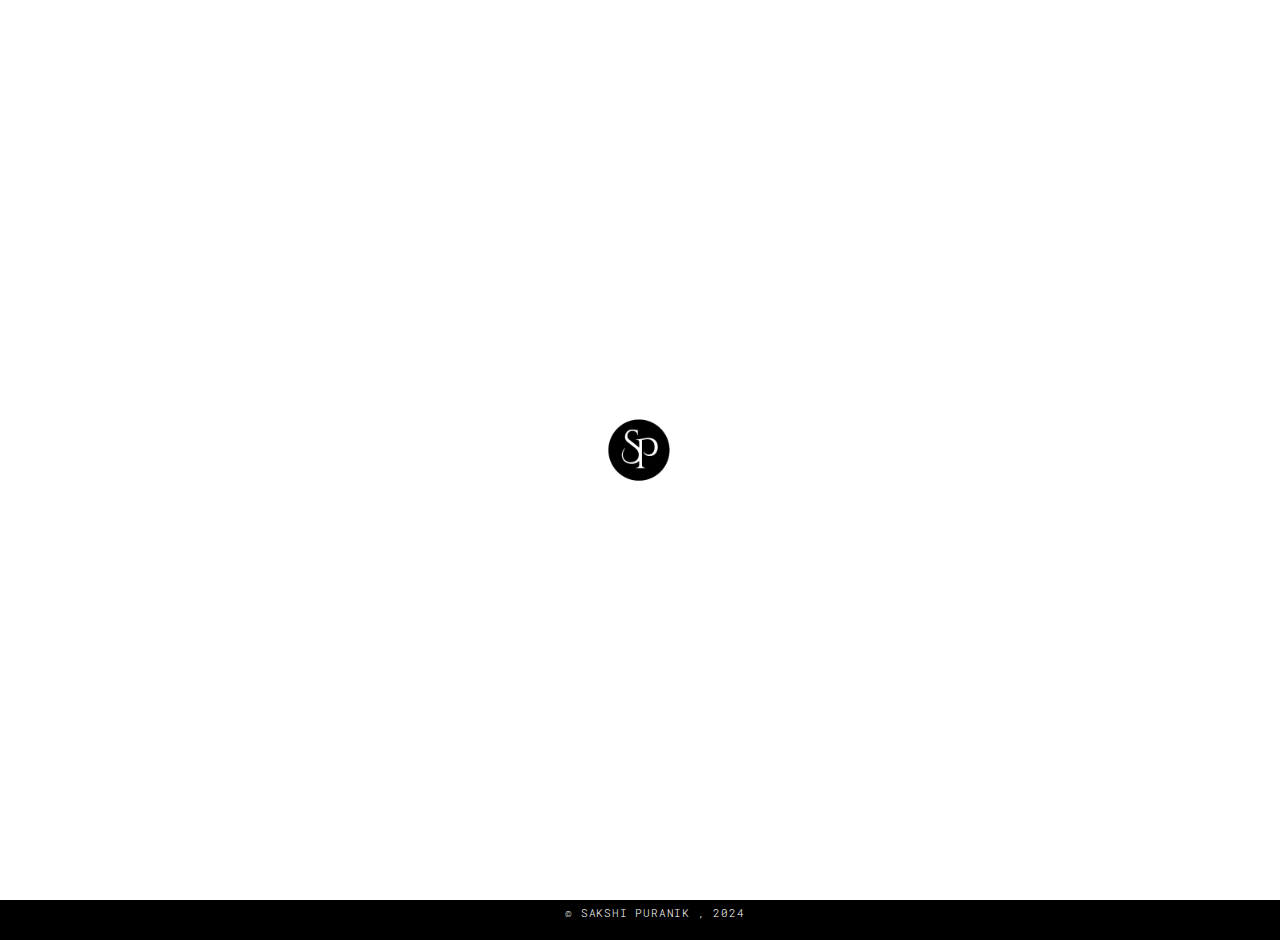
<file: index.html>
<!DOCTYPE html>
<html lang="en">

<head>
  <meta charset="UTF-8">
  <meta content="IE=edge" http-equiv="X-UA-Compatible">
  <meta content="width=device-width,initial-scale=1" name="viewport">
  <meta content="description" name="description">
  <meta name="google" content="notranslate" />
  <meta content="Portfolio" name="author">

  

  <!--flaticon -->
  <link rel='stylesheet' href='https://cdn-uicons.flaticon.com/2.6.0/uicons-regular-rounded/css/uicons-regular-rounded.css'>
  <link rel='stylesheet' href='https://cdn-uicons.flaticon.com/2.6.0/uicons-bold-rounded/css/uicons-bold-rounded.css'>

 
  <link href="./assets/images/logos/logo.png" rel="icon">

  <title>Sakshi Puranik</title>  

<link href="./main.3f6952e4.css" rel="stylesheet"></head>

<body class="minimal navbar-bg">
<div id="site-border-left"></div>
<div id="site-border-right"></div>
<div id="site-border-top"></div>
<div id="site-border-bottom"></div>
<!-- Add your content of header -->
<header>
  <nav class="navbar  navbar-fixed-top navbar-inverse">
    <div class="container">
        <button type="button" class="navbar-toggle collapsed" data-toggle="collapse" data-target="#navbar-collapse" aria-expanded="false">
          <span class="sr-only">Toggle navigation</span>
          <span class="icon-bar"></span>
          <span class="icon-bar"></span>
          <span class="icon-bar"></span>
        </button>

      <div class="collapse navbar-collapse" id="navbar-collapse">
        <ul class="nav navbar-nav navbar-bg">
          <li><a href="./index.html" title="">01 : Home</a></li>
          <li><a href="./works.html" title="">02 : Works</a></li>
          <li><a href="./about.html" title="">03 : About me</a></li>
          <li><a href="./contact.html" title="">04 : Contact</a></li>
        </ul>


      </div> 

    </div>
  </nav>
</header>
<!-- Add your site or app content here -->
  <div class="hero-full-container background-image-container white-text-container " style="background-image: url('./assets/images/background.jpg')">
    <div class="container">
      <div class="row">
        <div class="col-xs-12">
          <div class="hero-full-wrapper">
            <div class="text-content">
              <h1>Hello web surfers,<br>
                I'm <span style="color: rgb(249, 89, 209);">Sakshi</span>!<br>
                <span id="typed-strings">
                  <span>Web Developer</span>
                  <span>ML Enthusiast</span>
                  <span>UX/UI Beginner</span>
                </span>
                <span id="typed"></span>
                <br>
                <h3 >
                  <a href="resume.pdf" download="SakshiPuranik_Resume.pdf"><i class="fi fi-br-copy"></i> if you want my resume</a> <br> <br>
                  <a href="contact.html"><i class="fi fi-rr-coffee-heart"></i> if you want to have a chat</a>
                </h3>
                
              </h1>
             
            </div>

            <div class="text-content" style=" position: absolute; bottom: 1px; right: 0;font-size:larger; padding-right: 10%;padding-left: 10%; padding-top:10%">
              <p class="navbar-bg sml">I'm eager to <span style="color: rgb(249, 89, 209);"> learn and collaborate</span> and open to internships or freelance offers</p>
              <p class="navbar-bg sml">Reach out to me anytime—I promise I won’t throw a <span style="color: rgb(249, 89, 209);"> 404!</span></p>
            </div>

            
          </div>
        </div>
      </div>

      
    <footer class="footer-container text-center ">
      <div class="container">
        <div class="row">
          <div class="col-xs-12">
            <p>© SAKSHI PURANIK , 2024 </p>
          </div>
        </div>
      </div>
    </footer>

    </div>

  </div>

  <div id="preloader">
    <img src="./assets/images/logos/6.png" alt="Loading..." id="preloader-logo">
  </div>

<script>
  document.addEventListener("DOMContentLoaded", function (event) {
     type();
     movingBackgroundImage();
  });


    window.addEventListener("DOMContentLoaded", function () {
      const preloader = document.getElementById("preloader");
      const minimumDisplayTime = 700; // Minimum time in milliseconds (e.g., 2 seconds)
  
      // Keep the preloader visible for the minimum display time
      setTimeout(() => {
        preloader.style.animation = "slideOut 0.5s ease forwards"; // Slide out smoothly
        setTimeout(() => {
          preloader.style.display = "none"; // Completely hide it after the slide-out
        }, 500); // Match the slide-out animation duration
      }, minimumDisplayTime);
    });
  
  
  


</script>


<script type="text/javascript" src="./main.70a66962.js"></script></body>

</html>
</file>
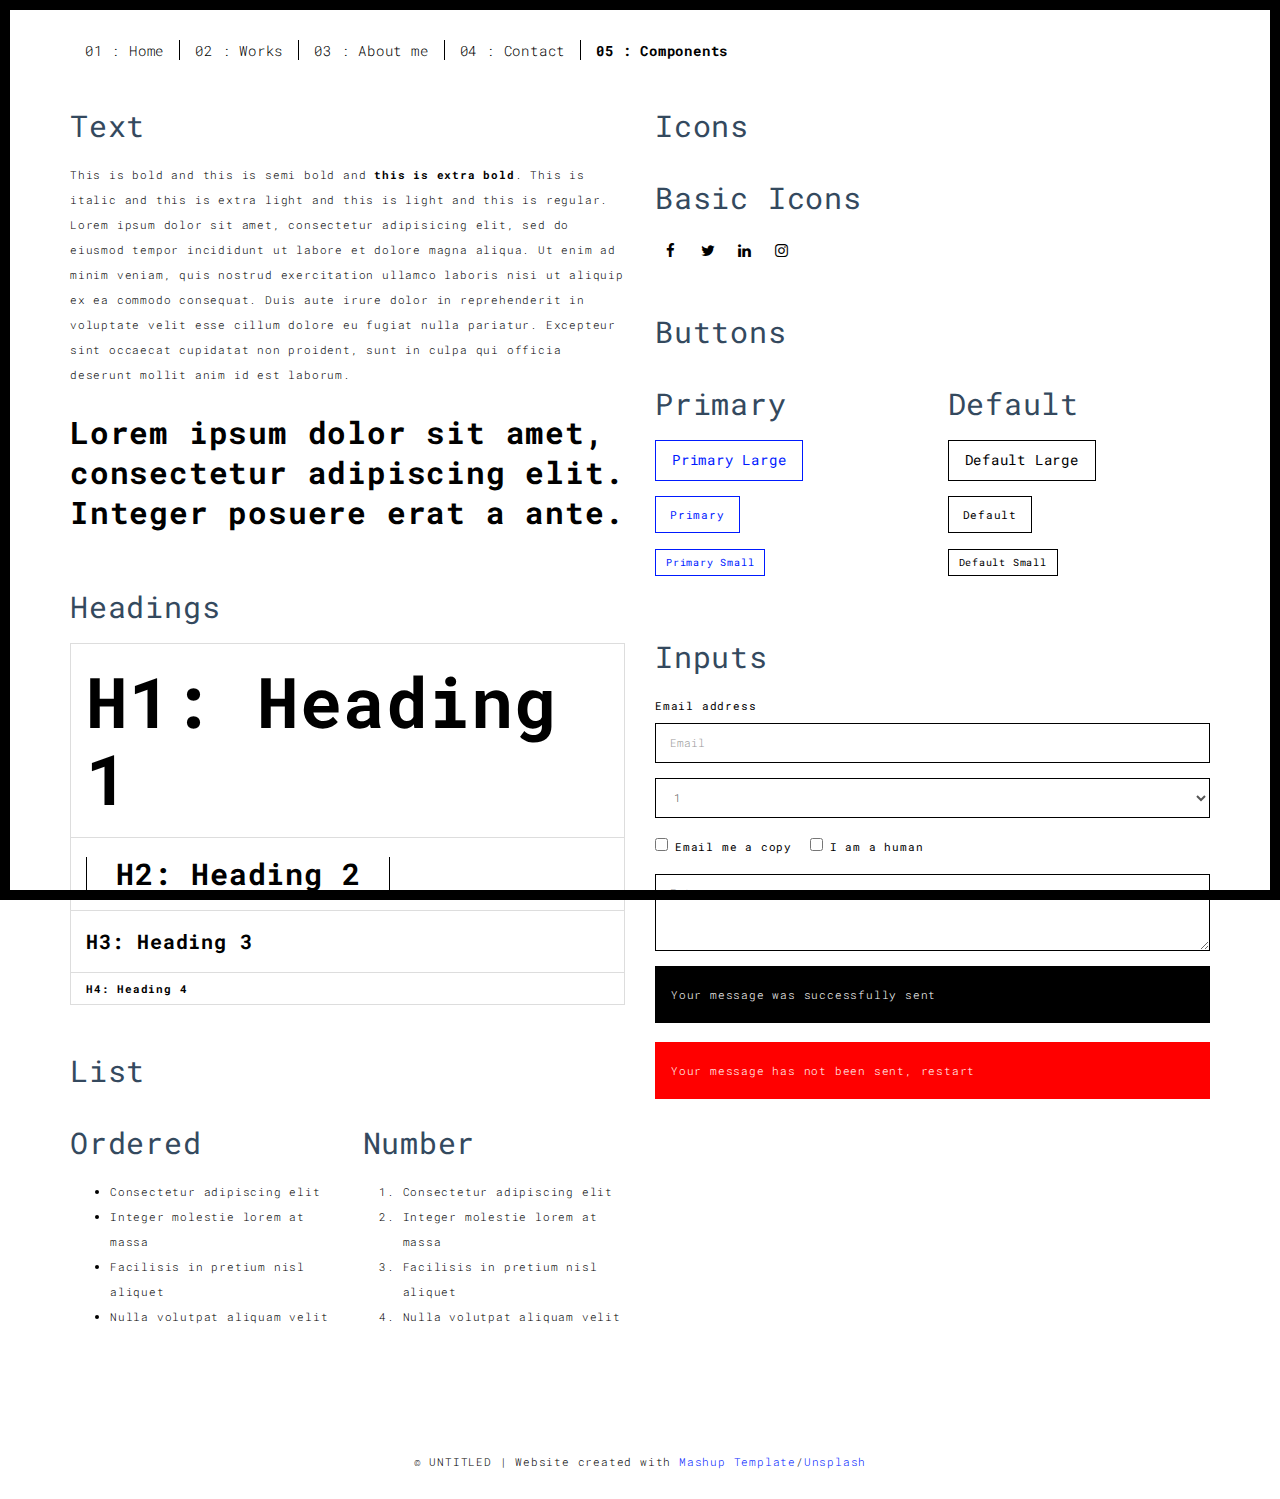
<file: components.html>
<!DOCTYPE html>
<html lang="en">

<head>
  <meta charset="UTF-8">
  <meta content="IE=edge" http-equiv="X-UA-Compatible">
  <meta content="width=device-width,initial-scale=1" name="viewport">
  <meta content="description" name="description">
  <meta name="google" content="notranslate" />
  <meta content="Mashup templates have been developped by Orson.io team" name="author">

  <!-- Disable tap highlight on IE -->
  <meta name="msapplication-tap-highlight" content="no">
  
  <link rel="apple-touch-icon" sizes="180x180" href="./assets/apple-icon-180x180.png">
  <link href="./assets/favicon.ico" rel="icon">

  <title>Title page</title>  

<link href="./main.3f6952e4.css" rel="stylesheet"></head>

<body class="">
<div id="site-border-left"></div>
<div id="site-border-right"></div>
<div id="site-border-top"></div>
<div id="site-border-bottom"></div>
 <!-- Add your content of header -->
<header>
  <nav class="navbar  navbar-fixed-top navbar-default">
    <div class="container">
        <button type="button" class="navbar-toggle collapsed" data-toggle="collapse" data-target="#navbar-collapse" aria-expanded="false">
          <span class="sr-only">Toggle navigation</span>
          <span class="icon-bar"></span>
          <span class="icon-bar"></span>
          <span class="icon-bar"></span>
        </button>

      <div class="collapse navbar-collapse" id="navbar-collapse">
        <ul class="nav navbar-nav ">
          <li><a href="./index.html" title="">01 : Home</a></li>
          <li><a href="./works.html" title="">02 : Works</a></li>
          <li><a href="./about.html" title="">03 : About me</a></li>
          <li><a href="./contact.html" title="">04 : Contact</a></li>
          <li><a href="./components.html" title="">05 : Components</a></li>
        </ul>


      </div> 
    </div>
  </nav>
</header>

<div class="section-container">
  
<!-- Add your site or app content here -->
  <div class="container">
    <div class="row">
      <div class="col-xs-12 col-md-6">

        <div class="template-example">
          <h2 class="template-title-example">Text</h2>
          <p>This is bold and this is semi bold and <b>this is extra bold</b>. This is italic and this is extra light and this is light
          and this is regular. Lorem ipsum dolor sit amet, consectetur adipisicing elit, sed do eiusmod
          tempor incididunt ut labore et dolore magna aliqua. Ut enim ad minim veniam,
          quis nostrud exercitation ullamco laboris nisi ut aliquip ex ea commodo
          consequat. Duis aute irure dolor in reprehenderit in voluptate velit esse
          cillum dolore eu fugiat nulla pariatur. Excepteur sint occaecat cupidatat non
          proident, sunt in culpa qui officia deserunt mollit anim id est laborum.

          <blockquote>
            <p>Lorem ipsum dolor sit amet, consectetur adipiscing elit. Integer posuere erat a ante.</p>
          </blockquote>
          
          </p>
        </div>

        <div class="template-example">
          <h2 class="template-title-example">Headings</h2>
          
          <table class="table table-bordered">
            <tr><td><h1>H1: Heading 1</h1></td></tr>
            <tr><td><h2>H2: Heading 2</h2></td></tr>
            <tr><td><h3>H3: Heading 3</h3></td></tr>
            <tr><td><h4>H4: Heading 4</h4></td></tr>
          </table>
          
        </div>

        
        <div class="template-example">
          <h2 class="template-title-example">List</h2>
          <div class="row">
            <div class="col-md-6">
              <h3 class="template-title-example">Ordered</h3>
              <ul>
                <li>Consectetur adipiscing elit</li>
                <li>Integer molestie lorem at massa</li>
                <li>Facilisis in pretium nisl aliquet</li>
                <li>Nulla volutpat aliquam velit</li>
              </ul>
            </div>
            <div class="col-md-6">
              <h3 class="template-title-example">Number</h3>
              <ol>
                <li>Consectetur adipiscing elit</li>
                <li>Integer molestie lorem at massa</li>
                <li>Facilisis in pretium nisl aliquet</li>
                <li>Nulla volutpat aliquam velit</li>
              </ol>
            </div>
          </div>
        </div>
        
      </div>

      <div class="col-xs-12 col-md-6">
        <div class="template-example">
          <h2 class="template-title-example">Icons</h2>
          
          <div class="row">
            
            <div class="col-md-6">
               <h3 class="template-title-example">Basic Icons</h2>
                <ul class="list-icons">
                  <li>
                    <span class="fa-icon">
                      <i class="fa fa-facebook"></i>
                    </span>
                  </li>
                  <li>
                    <span class="fa-icon">
                      <i class="fa fa-twitter"></i>
                    </span>
                  </li>
                  <li>
                    <span class="fa-icon">
                      <i class="fa fa-linkedin"></i>
                    </span>
                  </li>
                  <li>
                    <span class="fa-icon">
                      <i class="fa fa-instagram"></i>
                    </span>
                  </li>
                </ul>
            </div>

          </div>


          


        </div>

        <div class="template-example">
          <h2 class="template-title-example">Buttons</h2>
          <div class="row">
            <div class="col-md-6">
              <h3 class="template-title-example">Primary</h2>
              <div class="row">
                  <div class="col-md-6">
                  <p><a href="" class="btn btn-primary btn-lg">Primary Large</a></p>
                  <p><a href="" class="btn btn-primary">Primary </a></p>
                  <p><a href="" class="btn btn-primary btn-sm">Primary Small</a></p>
                </div>
              </div>

              
            </div>

            <div class="col-md-6">
              <h3 class="template-title-example">Default</h2>
              <div class="row">
                  <div class="col-md-6">
                  <p><a href="" class="btn btn-default btn-lg">Default Large</a></p>
                  <p><a href="" class="btn btn-default">Default </a></p>
                  <p><a href="" class="btn btn-default btn-sm">Default Small</a></p>
                </div>
              </div>

            </div>
          </div>
        </div>
        
        <div class="template-example">
          <h2 class="template-title-example">Inputs</h2>

            <div class="form-group">
              <label for="exampleInputEmail1">Email address</label>
              <input type="email" class="form-control" id="exampleInputEmail1" placeholder="Email">
            </div>

            <div class="form-group">
              <select class="form-control">
                <option>1</option>
                <option>2</option>
                <option>3</option>
                <option>4</option>
                <option>5</option>
              </select>
            </div>

            <div class="form-group">
              <label class="checkbox-inline">
                <input 
                type="checkbox" id="inlineCheckbox1" value="option1"> Email me a copy
              </label>
              <label class="checkbox-inline">
                <input type="checkbox" id="inlineCheckbox2" value="option2"> I am a human
              </label>
            </div>

            <div class="form-group">
              <textarea class="form-control" rows="3" placeholder="Enter your message"></textarea>
            </div>
            
            <div class="alert alert-success" role="alert">Your message was successfully sent</div>
            <div class="alert alert-danger" role="alert">Your message has not been sent, restart</div>
        </div>




      </div>
    </div>
  </div>
</div>

<footer class="footer-container text-center">
  <div class="container">
    <div class="row">
      <div class="col-xs-12">
        <p>© UNTITLED | Website created with <a href="http://www.mashup-template.com/" title="Create website with free html template">Mashup Template</a>/<a href="https://www.unsplash.com/" title="Beautiful Free Images">Unsplash</a></p>
      </div>
    </div>
  </div>
</footer>

<script>
  document.addEventListener("DOMContentLoaded", function (event) {
     navActivePage();
  });
</script>

<!-- Google Analytics: change UA-XXXXX-X to be your site's ID 

<script>
  (function (i, s, o, g, r, a, m) {
    i['GoogleAnalyticsObject'] = r; i[r] = i[r] || function () {
      (i[r].q = i[r].q || []).push(arguments)
    }, i[r].l = 1 * new Date(); a = s.createElement(o),
      m = s.getElementsByTagName(o)[0]; a.async = 1; a.src = g; m.parentNode.insertBefore(a, m)
  })(window, document, 'script', '//www.google-analytics.com/analytics.js', 'ga');
  ga('create', 'UA-XXXXX-X', 'auto');
  ga('send', 'pageview');
</script>

--> <script type="text/javascript" src="./main.70a66962.js"></script></body>

</html>
</file>
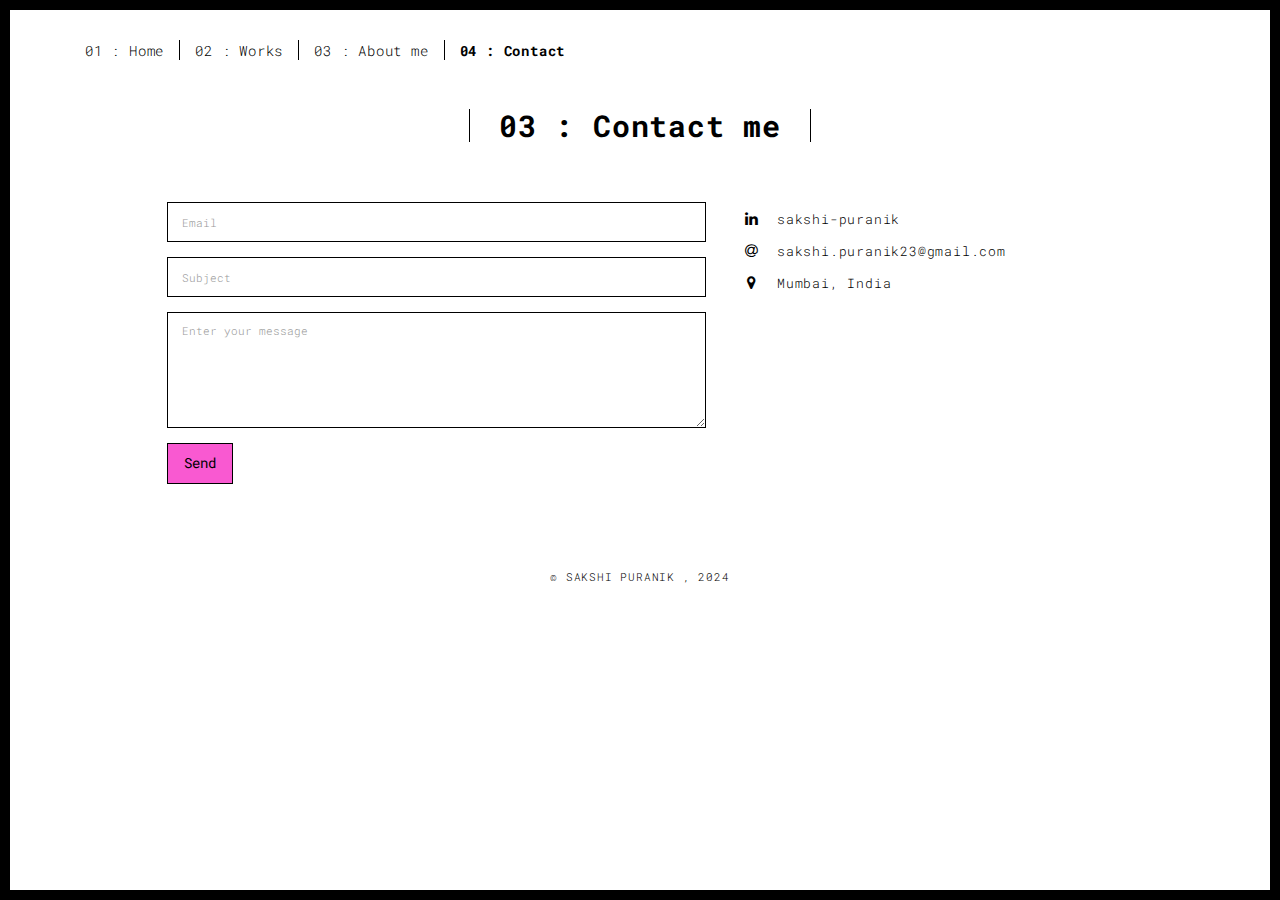
<file: contact.html>
<!DOCTYPE html>
<html lang="en">

<head>
  <meta charset="UTF-8">
  <meta content="IE=edge" http-equiv="X-UA-Compatible">
  <meta content="width=device-width,initial-scale=1" name="viewport">
  <meta content="description" name="description">
  <meta name="google" content="notranslate" />
  <meta content="Portfolio" name="author">

  
  <link href="./assets/images/logos/logo.png" rel="icon">

  <title>Sakshi Puranik</title>  

<link href="./main.3f6952e4.css" rel="stylesheet"></head>

<body class="">
<div id="site-border-left"></div>
<div id="site-border-right"></div>
<div id="site-border-top"></div>
<div id="site-border-bottom"></div>
 <!-- Add your content of header -->
<header>
  <nav class="navbar  navbar-fixed-top navbar-default">
    <div class="container">
        <button type="button" class="navbar-toggle collapsed" data-toggle="collapse" data-target="#navbar-collapse" aria-expanded="false">
          <span class="sr-only">Toggle navigation</span>
          <span class="icon-bar"></span>
          <span class="icon-bar"></span>
          <span class="icon-bar"></span>
        </button>

      <div class="collapse navbar-collapse" id="navbar-collapse">
        <ul class="nav navbar-nav ">
          <li><a href="./index.html" title="">01 : Home</a></li>
          <li><a href="./works.html" title="">02 : Works</a></li>
          <li><a href="./about.html" title="">03 : About me</a></li>
          <li><a href="./contact.html" title="">04 : Contact</a></li>
        </ul>


      </div> 
    </div>
  </nav>
</header>

<div class="section-container">
    <div class="container">
      <div class="row">
        <div class="col-xs-12">
          <div class="section-container-spacer text-center">
            <h1 class="h2">03 : Contact me</h1>
          </div>
          
          <div class="row">
            <div class="col-md-10 col-md-offset-1">
               <form action="mailto:sakshi.puranik23@gmail.com" class="reveal-content">
                  <div class="row">
                    <div class="col-md-7">
                      <div class="form-group">
                        <input type="email" class="form-control" id="email" placeholder="Email">
                      </div>
                      <div class="form-group">
                        <input type="text" class="form-control" id="subject" placeholder="Subject">
                      </div>
                      <div class="form-group">
                        <textarea class="form-control" rows="5" placeholder="Enter your message"></textarea>
                      </div>
                      <button type="submit" class="btn btn-default btn-lg" style="background-color: rgb(249, 89, 209);">Send</button>
                    </div>
                    <div class="col-md-5 address-container"> 
                      <ul class="list-unstyled" style="font-size: larger;">
                        <li>
                          <span class="fa-icon">
                            <i class="fa fa-linkedin"></i>
                          </span>
                          <a href="www.linkedin.com/in/sakshi-puranik" style="text-decoration: none; color:black">sakshi-puranik</a>
                        </li>
                        <li>
                          <span class="fa-icon">
                            <i class="fa fa-at" aria-hidden="true"></i>
                          </span>
                          sakshi.puranik23@gmail.com
                        </li>
                        <li>
                          <span class="fa-icon">
                            <i class="fa fa fa-map-marker" aria-hidden="true"></i>
                          </span>
                          Mumbai, India
                        </li>
                      </ul>

                    </div>
                  </div>
                </form>
            </div>

          </div>
         
       </div>
      </div>
    </div>
  </div>


  <footer class="footer-container text-center ">
    <div class="container">
      <div class="row">
        <div class="col-xs-12">
          <p>© SAKSHI PURANIK , 2024 </p>
        </div>
      </div>
    </div>
  </footer>




<script>
  document.addEventListener("DOMContentLoaded", function (event) {
     navActivePage();
  });

  /*window.addEventListener("DOMContentLoaded", function () {
    const preloader = document.getElementById("preloader");
    const minimumDisplayTime = 700; // Minimum time in milliseconds (e.g., 2 seconds)

    // Keep the preloader visible for the minimum display time
    setTimeout(() => {
      preloader.style.animation = "slideOut 0.5s ease forwards"; // Slide out smoothly
      setTimeout(() => {
        preloader.style.display = "none"; // Completely hide it after the slide-out
      }, 500); // Match the slide-out animation duration
    }, minimumDisplayTime);
  }); */

</script>



 <script type="text/javascript" src="./main.70a66962.js"></script></body>

</html>
</file>
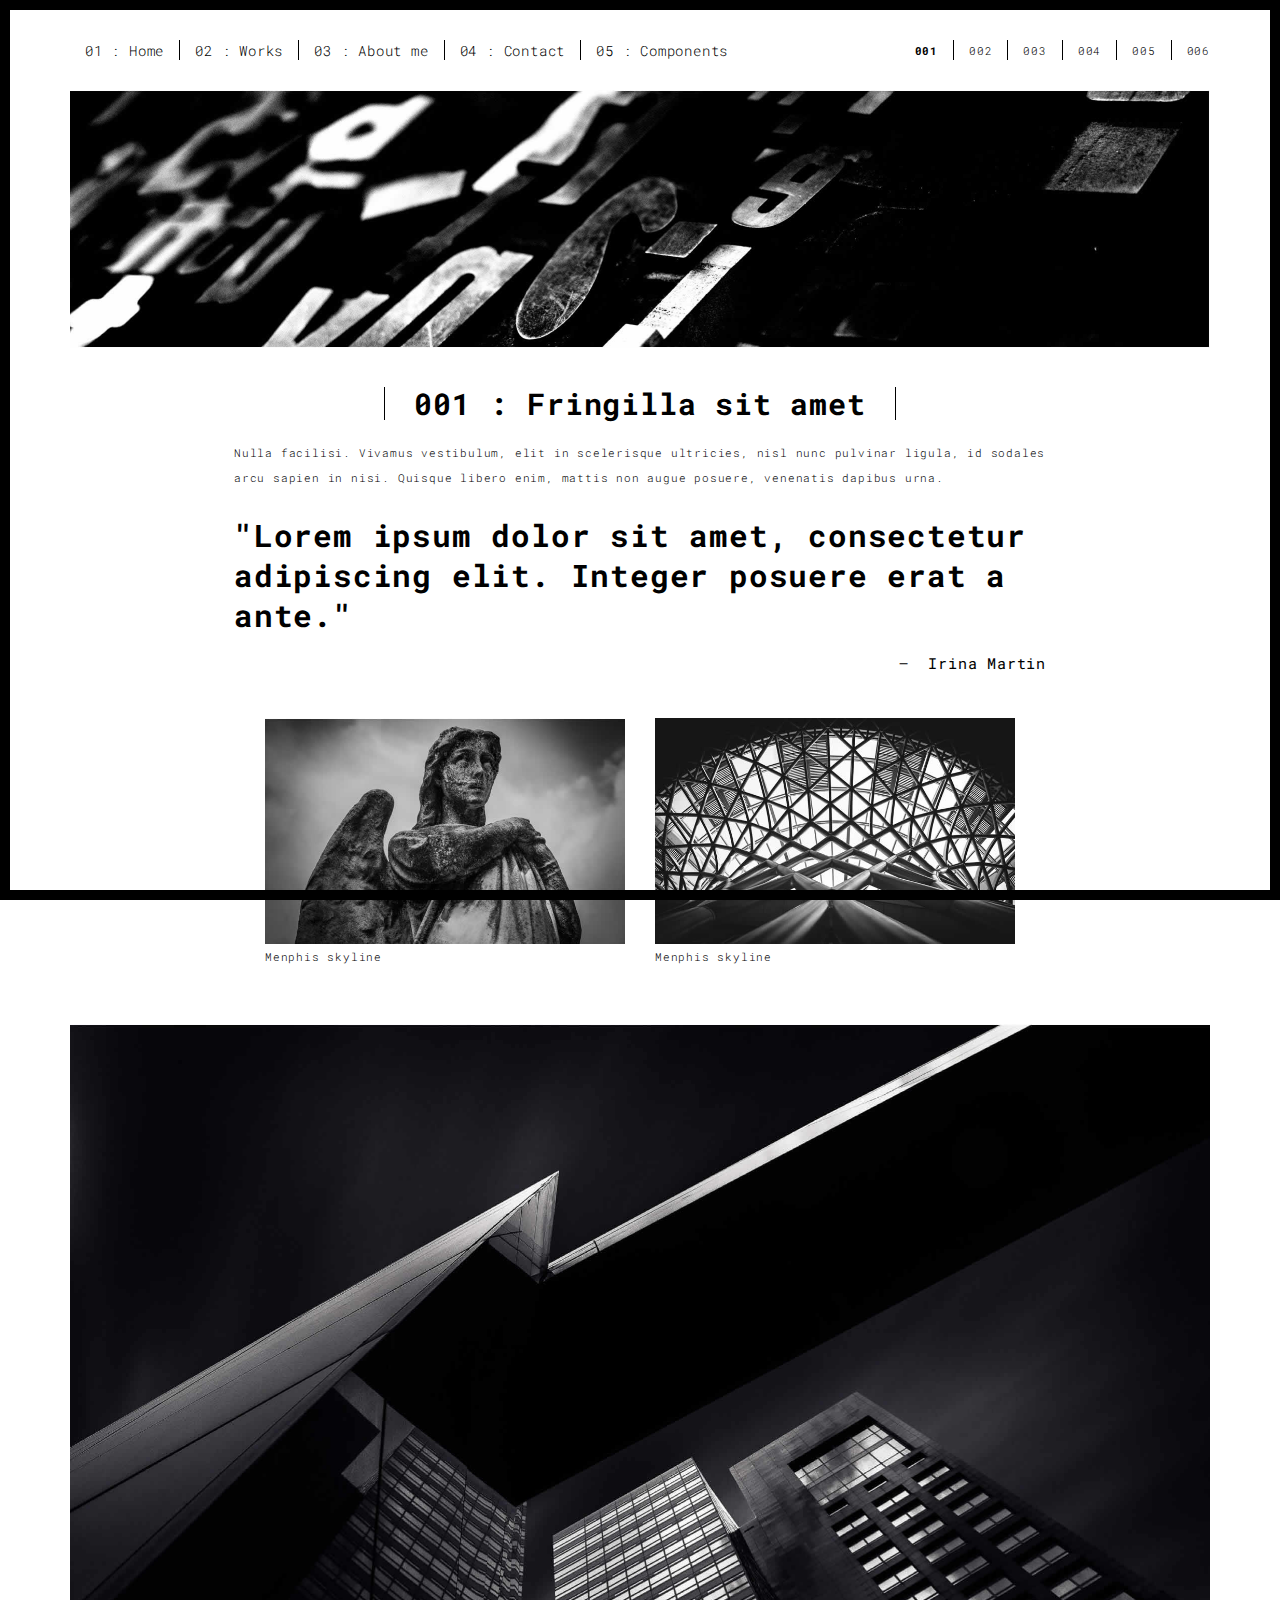
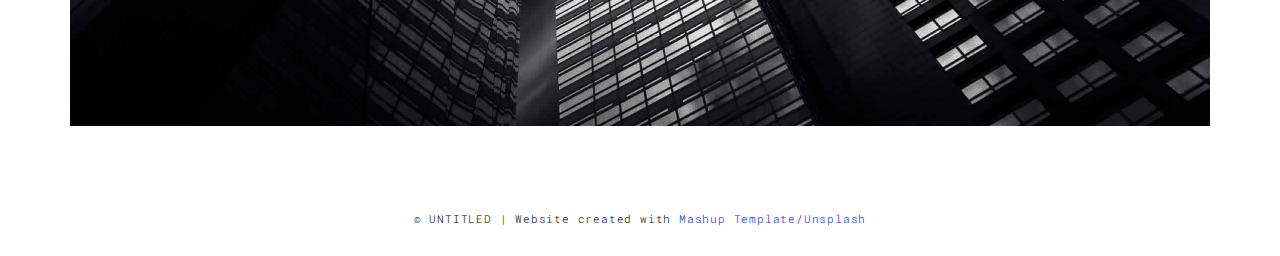
<file: work.html>
<!DOCTYPE html>
<html lang="en">

<head>
  <meta charset="UTF-8">
  <meta content="IE=edge" http-equiv="X-UA-Compatible">
  <meta content="width=device-width,initial-scale=1" name="viewport">
  <meta content="description" name="description">
  <meta name="google" content="notranslate" />
  <meta content="Mashup templates have been developped by Orson.io team" name="author">

  <!-- Disable tap highlight on IE -->
  <meta name="msapplication-tap-highlight" content="no">
  
  <link rel="apple-touch-icon" sizes="180x180" href="./assets/apple-icon-180x180.png">
  <link href="./assets/favicon.ico" rel="icon">

  <title>Title page</title>  

<link href="./main.3f6952e4.css" rel="stylesheet"></head>

<body class="">
<div id="site-border-left"></div>
<div id="site-border-right"></div>
<div id="site-border-top"></div>
<div id="site-border-bottom"></div>
<!-- Add your content of header -->
<header>
  <nav class="navbar  navbar-fixed-top navbar-default">
    <div class="container">
        <button type="button" class="navbar-toggle collapsed" data-toggle="collapse" data-target="#navbar-collapse" aria-expanded="false">
          <span class="sr-only">Toggle navigation</span>
          <span class="icon-bar"></span>
          <span class="icon-bar"></span>
          <span class="icon-bar"></span>
        </button>

      <div class="collapse navbar-collapse" id="navbar-collapse">
        <ul class="nav navbar-nav ">
          <li><a href="./index.html" title="">01 : Home</a></li>
          <li><a href="./works.html" title="">02 : Works</a></li>
          <li><a href="./about.html" title="">03 : About me</a></li>
          <li><a href="./contact.html" title="">04 : Contact</a></li>
          <li><a href="./components.html" title="">05 : Components</a></li>
        </ul>


          <ul class="nav navbar-nav navbar-right navbar-small visible-md visible-lg">
            <li><a href="./index.html" title="" class="active">001</a></li>
            <li><a href="./index.html" title="">002</a></li>
            <li><a href="./index.html" title="">003</a></li>
            <li><a href="./index.html" title="">004</a></li>
            <li><a href="./index.html" title="">005</a></li>
            <li><a href="./index.html" title="">006</a></li>
          </ul>


      </div> 
    </div>
  </nav>
</header>
<div class="section-container">
  <div class="container">
    <div class="row">
      <div class="col-xs-12">
        <img src="./assets/images/work001-01.jpg" class="img-responsive" alt="">
        <div class="card-container">
          <div class="text-center">
            <h1 class="h2">001 : Fringilla sit amet</h1>
          </div>
          <p>Nulla facilisi. Vivamus vestibulum, elit in scelerisque ultricies, nisl nunc pulvinar ligula, id sodales arcu sapien in nisi. Quisque libero enim, mattis non augue posuere, venenatis dapibus urna.</p>

          <blockquote>
            <p>"Lorem ipsum dolor sit amet, consectetur adipiscing elit. Integer posuere erat a ante."</p>
            <small class="pull-right">Irina Martin</small>
          </blockquote>
        </div>
      </div>

      
      
      <div class="col-md-8 col-md-offset-2 section-container-spacer">
        <div class="row">
          <div class="col-xs-12 col-md-6">
            <img src="./assets/images/work001-02.jpg" class="img-responsive" alt="">
            <p>Menphis skyline</p>
          </div>
          <div class="col-xs-12 col-md-6">
            <img src="./assets/images/work001-03.jpg" class="img-responsive" alt="">
            <p>Menphis skyline</p>
          </div>
        </div>
      </div>

      <div class="col-xs-12">
        <img src="./assets/images/work001-04.jpg" class="img-responsive" alt="">
      </div>

    </div>
  </div>
</div>


<footer class="footer-container text-center">
  <div class="container">
    <div class="row">
      <div class="col-xs-12">
        <p>© UNTITLED | Website created with <a href="http://www.mashup-template.com/" title="Create website with free html template">Mashup Template</a>/<a href="https://www.unsplash.com/" title="Beautiful Free Images">Unsplash</a></p>
      </div>
    </div>
  </div>
</footer>

<script>
  document.addEventListener("DOMContentLoaded", function (event) {
     navActivePage();
  });
</script>

<!-- Google Analytics: change UA-XXXXX-X to be your site's ID 

<script>
  (function (i, s, o, g, r, a, m) {
    i['GoogleAnalyticsObject'] = r; i[r] = i[r] || function () {
      (i[r].q = i[r].q || []).push(arguments)
    }, i[r].l = 1 * new Date(); a = s.createElement(o),
      m = s.getElementsByTagName(o)[0]; a.async = 1; a.src = g; m.parentNode.insertBefore(a, m)
  })(window, document, 'script', '//www.google-analytics.com/analytics.js', 'ga');
  ga('create', 'UA-XXXXX-X', 'auto');
  ga('send', 'pageview');
</script>

--> <script type="text/javascript" src="./main.70a66962.js"></script></body>

</html>
</file>
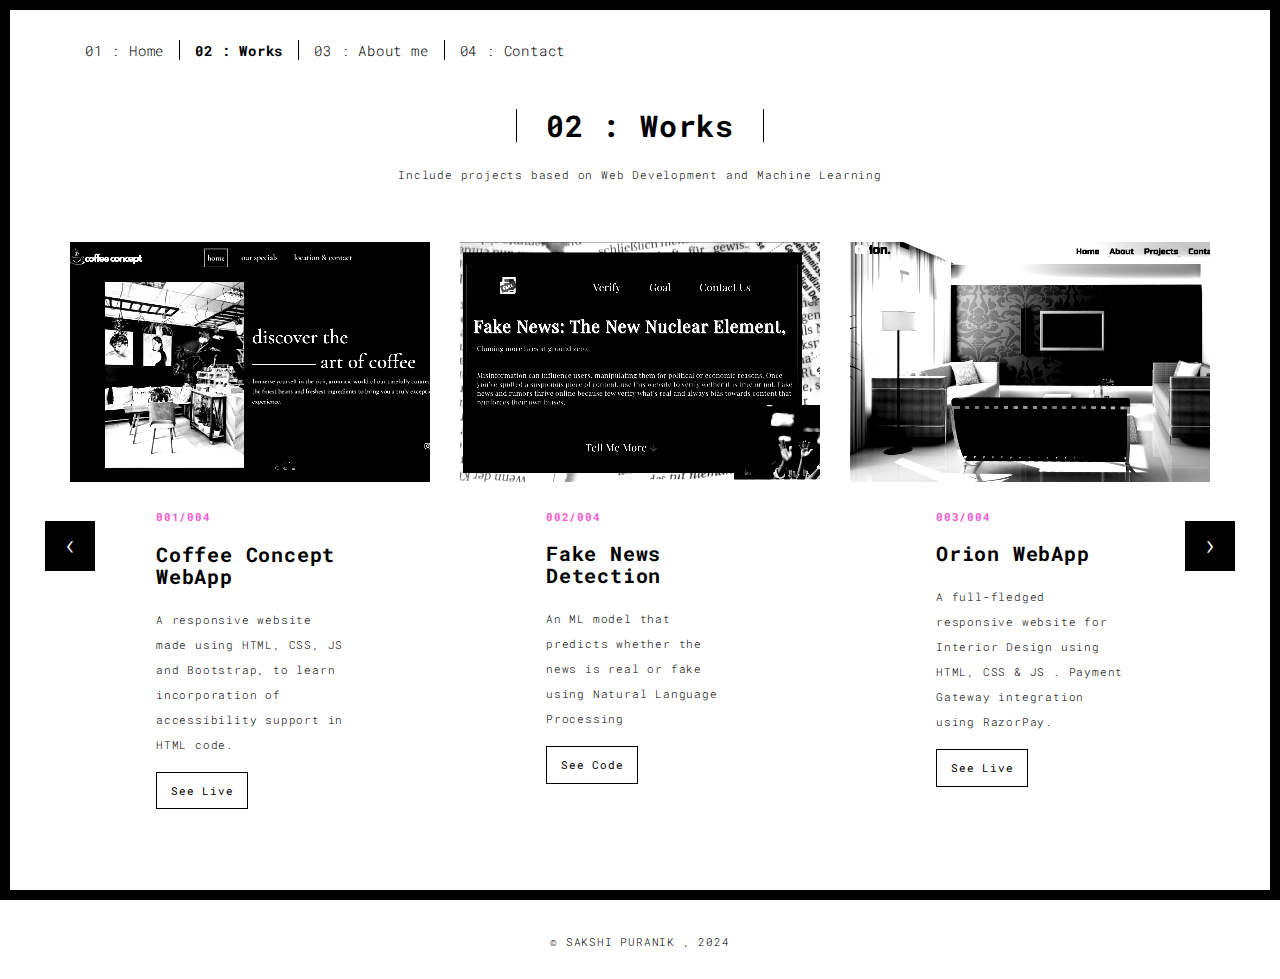
<file: works.html>
<!DOCTYPE html>
<html lang="en">

<head>
  <meta charset="UTF-8">
  <meta content="IE=edge" http-equiv="X-UA-Compatible">
  <meta content="width=device-width,initial-scale=1" name="viewport">
  <meta content="description" name="description">
  <meta name="google" content="notranslate" />
  <meta content="Portfolio" name="author">


  
  <link href="./assets/images/logos/logo.png" rel="icon">

  <title>Sakshi Puranik</title>  

<link href="./main.3f6952e4.css" rel="stylesheet"></head>

<body class="">
<div id="site-border-left"></div>
<div id="site-border-right"></div>
<div id="site-border-top"></div>
<div id="site-border-bottom"></div>
 <!-- Add your content of header -->
<header>
  <nav class="navbar  navbar-fixed-top navbar-default">
    <div class="container">
        <button type="button" class="navbar-toggle collapsed" data-toggle="collapse" data-target="#navbar-collapse" aria-expanded="false">
          <span class="sr-only">Toggle navigation</span>
          <span class="icon-bar"></span>
          <span class="icon-bar"></span>
          <span class="icon-bar"></span>
        </button>

      <div class="collapse navbar-collapse" id="navbar-collapse">
        <ul class="nav navbar-nav ">
          <li><a href="./index.html" title="">01 : Home</a></li>
          <li><a href="./works.html" title="">02 : Works</a></li>
          <li><a href="./about.html" title="">03 : About me</a></li>
          <li><a href="./contact.html" title="">04 : Contact</a></li>
        </ul>


      </div> 
    </div>
  </nav>
</header>

<div class="section-container">
  <div class="container">
    <div class="row">
      
      <div class="col-sm-8 col-sm-offset-2 section-container-spacer">
        <div class="text-center">
          <h1 class="h2">02 : Works</h1>
          <p>Include projects based on Web Development and Machine Learning</p>
        </div>
      </div>

      <div class="col-md-12">
     
      <div id="myCarousel" class="carousel slide projects-carousel">
        <!-- Carousel items -->
        <div class="carousel-inner">
            <div class="item active">
                <div class="row">
                    <div class="col-sm-4">

                      <a href="./work.html" title="" class="black-image-project-hover">
                        <img src="./assets/images/coffeeconcept.png" alt="" class="img-responsive">
                      </a>
                      <div class="card-container card-container-lg">
                        <h4 class="pink_text">001/004</h4>
                        <h3>Coffee Concept WebApp</h3>
                        <p>A responsive website made using HTML, CSS, JS and Bootstrap, to learn incorporation of accessibility support in HTML code.</p>
                        <a href="https://coffee-concept.vercel.app/" target="_blank" class="btn btn-default2">See Live</a>
                      </div>
                    </div>
                    <div class="col-sm-4">
                      <a href="./work.html" title="" class="black-image-project-hover">
                        <img src="./assets/images/fnd.png" alt="" class="img-responsive">
                      </a>
                      <div class="card-container card-container-lg">
                        <h4 class="pink_text">002/004</h4>
                        <h3>Fake News Detection</h3>
                        <p>An ML model that predicts whether the news is real or fake using Natural Language Processing </p>
                        <a href="https://github.com/sakshipuranik23/fake-news-detection" target="_blank"  title="" class="btn btn-default2">See Code</a>
                      </div>
                    </div>
                    <div class="col-sm-4">
                      <a href="./work.html" title="" class="black-image-project-hover">
                        <img src="./assets/images/orion.png" alt="" class="img-responsive">
                      </a>
                      <div class="card-container card-container-lg">
                        <h4 class="pink_text">003/004</h4>
                        <h3>Orion WebApp</h3>
                        <p>A full-fledged responsive website for Interior Design using HTML, CSS & JS . Payment Gateway integration using RazorPay.</p>
                        <a href="https://orion-pi.vercel.app/" target="_blank" title="" class="btn btn-default2">See Live</a>
                      </div>
                    </div>
                    
                </div>
                <!--/row-->
            </div>
            <!--/item-->
            <div class="item">
                <div class="row">
                  <div class="col-sm-4">
                    <a href="./work.html" class="black-image-project-hover">
                      <img src="./assets/images/space.jpg" alt="Image" class="img-responsive">
                    </a>
                    <div class="card-container">
                      <h4 class="pink_text">004/004</h4>
                      <h3>Skin Care Recommender</h3>
                      <p>Coming Soon</p>
                      <a href="./work.html" class="btn btn-default2" style="visibility: hidden;">Discover</a>
                    </div>
                  </div>
                   <div class="col-sm-4">
                      <a href="./work.html" class="black-image-project-hover">
                        <img src="./assets/images/space.jpg" alt="Image" class="img-responsive">
                      </a>
                      <div class="card-container">
                        <h4 class="pink_text">005/006</h4>
                        <h3>Mood Analysis using OpenCV</h3>
                        <p>Coming Soon</p>
                        <a href="./work.html" class="btn btn-default2" style="visibility: hidden;">Discover</a>
                      </div>
                    </div>
                    <!--
                    <div class="col-sm-4">
                      <a href="./work.html" class="black-image-project-hover">
                        <img src="./assets/images/work03-hover.jpg" alt="Image" class="img-responsive">
                      </a>
                      <div class="card-container">
                        <h4>006/006</h4>
                        <h3>Vivamus vestibulum</h3>
                        <p>Fusce sed hendrerit augue, a rhoncus velit. In non lorem mattis, tempor sem sit amet.</p>
                        <a href="./work.html" class="btn btn-default">Discover</a>
                      </div>
                    </div> -->
                    
                </div>
                <!--/row-->
            </div>
            
            <!--/item-->
        </div>
        <!--/carousel-inner--> 
        <a class="left carousel-control" href="#myCarousel" data-slide="prev">‹</a>

        <a class="right carousel-control" href="#myCarousel" data-slide="next">›</a>
     </div>



    <!--/myCarousel-->
    </div>



    </div>
  </div>
</div>


<footer class="footer-container text-center ">
  <div class="container">
    <div class="row">
      <div class="col-xs-12">
        <p>© SAKSHI PURANIK , 2024 </p>
      </div>
    </div>
  </div>
</footer>

<script>
  document.addEventListener("DOMContentLoaded", function (event) {
     navActivePage();
  });


  /*window.addEventListener("DOMContentLoaded", function () {
    const preloader = document.getElementById("preloader");
    const minimumDisplayTime = 700; // Minimum time in milliseconds (e.g., 2 seconds)

    // Keep the preloader visible for the minimum display time
    setTimeout(() => {
      preloader.style.animation = "slideOut 0.5s ease forwards"; // Slide out smoothly
      setTimeout(() => {
        preloader.style.display = "none"; // Completely hide it after the slide-out
      }, 500); // Match the slide-out animation duration
    }, minimumDisplayTime);
  }); */



</script>

<!-- Google Analytics: change UA-XXXXX-X to be your site's ID 

<script>
  (function (i, s, o, g, r, a, m) {
    i['GoogleAnalyticsObject'] = r; i[r] = i[r] || function () {
      (i[r].q = i[r].q || []).push(arguments)
    }, i[r].l = 1 * new Date(); a = s.createElement(o),
      m = s.getElementsByTagName(o)[0]; a.async = 1; a.src = g; m.parentNode.insertBefore(a, m)
  })(window, document, 'script', '//www.google-analytics.com/analytics.js', 'ga');
  ga('create', 'UA-XXXXX-X', 'auto');
  ga('send', 'pageview');
</script>

--> <script type="text/javascript" src="./main.70a66962.js"></script></body>

</html>
</file>
<file: main.3f6952e4.css>
@import url(https://fonts.googleapis.com/css?family=Roboto:900|Roboto+Mono:300,400,700);
@import url(https://maxcdn.bootstrapcdn.com/font-awesome/4.7.0/css/font-awesome.min.css);

/*!
 * Bootstrap v3.3.7 (http://getbootstrap.com)
 * Copyright 2011-2016 Twitter, Inc.
 * Licensed under MIT (https://github.com/twbs/bootstrap/blob/master/LICENSE)
 */
/*! normalize.css v3.0.3 | MIT License | github.com/necolas/normalize.css */
html {
  font-family: sans-serif;
  -ms-text-size-adjust: 100%;
  -webkit-text-size-adjust: 100%
}

body {
  margin: 0
}

article,
aside,
details,
figcaption,
figure,
footer,
header,
hgroup,
main,
menu,
nav,
section,
summary {
  display: block
}

audio,
canvas,
progress,
video {
  display: inline-block;
  vertical-align: baseline
}

audio:not([controls]) {
  display: none;
  height: 0
}

[hidden],
template {
  display: none
}

a {
  background-color: transparent
}

a:active,
a:hover {
  outline: 0
}

abbr[title] {
  border-bottom: 1px dotted
}

b,
strong {
  font-weight: 700
}

dfn {
  font-style: italic
}

h1 {
  font-size: 2em;
  margin: .67em 0
}

mark {
  background: #ff0;
  color: #000
}

small {
  font-size: 80%
}

sub,
sup {
  font-size: 75%;
  line-height: 0;
  position: relative;
  vertical-align: baseline
}

sup {
  top: -.5em
}

sub {
  bottom: -.25em
}

img {
  border: 0
}

svg:not(:root) {
  overflow: hidden
}

figure {
  margin: 1em 40px
}

hr {
  box-sizing: content-box;
  height: 0
}

pre {
  overflow: auto
}

code,
kbd,
pre,
samp {
  font-family: monospace, monospace;
  font-size: 1em
}

button,
input,
optgroup,
select,
textarea {
  color: inherit;
  font: inherit;
  margin: 0
}

button {
  overflow: visible
}

button,
select {
  text-transform: none
}

button,
html input[type=button],
input[type=reset],
input[type=submit] {
  -webkit-appearance: button;
  cursor: pointer
}

button[disabled],
html input[disabled] {
  cursor: default
}

button::-moz-focus-inner,
input::-moz-focus-inner {
  border: 0;
  padding: 0
}

input {
  line-height: normal
}

input[type=checkbox],
input[type=radio] {
  box-sizing: border-box;
  padding: 0
}

input[type=number]::-webkit-inner-spin-button,
input[type=number]::-webkit-outer-spin-button {
  height: auto
}

input[type=search] {
  -webkit-appearance: textfield;
  box-sizing: content-box
}

input[type=search]::-webkit-search-cancel-button,
input[type=search]::-webkit-search-decoration {
  -webkit-appearance: none
}

fieldset {
  border: 1px solid silver;
  margin: 0 2px;
  padding: .35em .625em .75em
}

textarea {
  overflow: auto
}

optgroup {
  font-weight: 700
}

table {
  border-collapse: collapse;
  border-spacing: 0
}

td,
th {
  padding: 0
}

/*! Source: https://github.com/h5bp/html5-boilerplate/blob/master/src/css/main.css */
@media print {

  *,
  :after,
  :before {
    background: transparent !important;
    color: #000 !important;
    box-shadow: none !important;
    text-shadow: none !important
  }

  a,
  a:visited {
    text-decoration: underline
  }

  a[href]:after {
    content: " (" attr(href) ")"
  }

  abbr[title]:after {
    content: " (" attr(title) ")"
  }

  a[href^="#"]:after,
  a[href^="javascript:"]:after {
    content: ""
  }

  blockquote,
  pre {
    border: 1px solid #999;
    page-break-inside: avoid
  }

  thead {
    display: table-header-group
  }

  img,
  tr {
    page-break-inside: avoid
  }

  img {
    max-width: 100% !important
  }

  h2,
  h3,
  p {
    orphans: 3;
    widows: 3
  }

  h2,
  h3 {
    page-break-after: avoid
  }

  .navbar {
    display: none
  }

  .btn>.caret,
  .dropup>.btn>.caret {
    border-top-color: #000 !important
  }

  .label {
    border: 1px solid #000
  }

  .table {
    border-collapse: collapse !important
  }

  .table td,
  .table th {
    background-color: #fff !important
  }

  .table-bordered td,
  .table-bordered th {
    border: 1px solid #ddd !important
  }
}

*,
:after,
:before {
  -webkit-box-sizing: border-box;
  -moz-box-sizing: border-box;
  box-sizing: border-box
}

html {
  font-size: 10px;
  -webkit-tap-highlight-color: transparent
}

body {
  font-family: Roboto Mono, Helvetica, Arial, sans-serif;
  font-size: 11px;
  line-height: 1.78;
  color: #000;
  background-color: #fff
}

button,
input,
select,
textarea {
  font-family: inherit;
  font-size: inherit;
  line-height: inherit
}

a {
  color: #001aff;
  text-decoration: none
}

a:focus,
a:hover {
  color: #0012b3;
  text-decoration: underline
}

a:focus {
  outline: 5px auto -webkit-focus-ring-color;
  outline-offset: -2px
}

figure {
  margin: 0
}

img {
  vertical-align: middle
}

.img-responsive {
  display: block;
  max-width: 100%;
  height: auto
}

.img-rounded {
  border-radius: 0
}

.img-thumbnail {
  padding: 4px;
  line-height: 1.78;
  background-color: #fff;
  border: 1px solid #ddd;
  border-radius: 0;
  -webkit-transition: all .2s ease-in-out;
  -o-transition: all .2s ease-in-out;
  transition: all .2s ease-in-out;
  display: inline-block;
  max-width: 100%;
  height: auto
}

.img-circle {
  border-radius: 50%
}

hr {
  margin-top: 19px;
  margin-bottom: 19px;
  border: 0;
  border-top: 1px solid #eee
}

.sr-only {
  position: absolute;
  width: 1px;
  height: 1px;
  margin: -1px;
  padding: 0;
  overflow: hidden;
  clip: rect(0, 0, 0, 0);
  border: 0
}

.sr-only-focusable:active,
.sr-only-focusable:focus {
  position: static;
  width: auto;
  height: auto;
  margin: 0;
  overflow: visible;
  clip: auto
}

[role=button] {
  cursor: pointer
}

.h1,
.h2,
.h3,
.h4,
.h5,
.h6,
h1,
h2,
h3,
h4,
h5,
h6 {
  font-family: Roboto Mono, Helvetica, Arial, sans-serif;
  font-weight: 700;
  line-height: 1.1;
  color: #000
}

.h1 .small,
.h1 small,
.h2 .small,
.h2 small,
.h3 .small,
.h3 small,
.h4 .small,
.h4 small,
.h5 .small,
.h5 small,
.h6 .small,
.h6 small,
h1 .small,
h1 small,
h2 .small,
h2 small,
h3 .small,
h3 small,
h4 .small,
h4 small,
h5 .small,
h5 small,
h6 .small,
h6 small {
  font-weight: 400;
  line-height: 1;
  color: #777
}

.h1,
.h2,
.h3,
h1,
h2,
h3 {
  margin-top: 19px;
  margin-bottom: 9.5px
}

.h1 .small,
.h1 small,
.h2 .small,
.h2 small,
.h3 .small,
.h3 small,
h1 .small,
h1 small,
h2 .small,
h2 small,
h3 .small,
h3 small {
  font-size: 65%
}

.h4,
.h5,
.h6,
h4,
h5,
h6 {
  margin-top: 9.5px;
  margin-bottom: 9.5px
}

.h4 .small,
.h4 small,
.h5 .small,
.h5 small,
.h6 .small,
.h6 small,
h4 .small,
h4 small,
h5 .small,
h5 small,
h6 .small,
h6 small {
  font-size: 75%
}

.h1,
h1 {
  font-size: 70px
}

.h2,
h2 {
  font-size: 30px
}

.h3,
h3 {
  font-size: 20px
}

.h4,
.h5,
h4,
h5 {
  font-size: 11px
}

.h6,
h6 {
  font-size: 10px
}

p {
  margin: 0 0 9.5px
}

.lead {
  margin-bottom: 19px;
  font-size: 12px;
  font-weight: 300;
  line-height: 1.4
}

@media (min-width:768px) {
  .lead {
    font-size: 16.5px
  }
}

.small,
small {
  font-size: 90%
}

.mark,
mark {
  background-color: #fcf8e3;
  padding: .2em
}

.text-left {
  text-align: left
}

.text-right {
  text-align: right
}

.text-center {
  text-align: center
}

.text-justify {
  text-align: justify
}

.text-nowrap {
  white-space: nowrap
}

.text-lowercase {
  text-transform: lowercase
}

.initialism,
.text-uppercase {
  text-transform: uppercase
}

.text-capitalize {
  text-transform: capitalize
}

.text-muted {
  color: #777
}

.text-primary {
  color: #001aff
}

a.text-primary:focus,
a.text-primary:hover {
  color: #0015cc
}

.text-success {
  color: #fff
}

a.text-success:focus,
a.text-success:hover {
  color: #e6e6e6
}

.text-info {
  color: #31708f
}

a.text-info:focus,
a.text-info:hover {
  color: #245269
}

.text-warning {
  color: #8a6d3b
}

a.text-warning:focus,
a.text-warning:hover {
  color: #66512c
}

.text-danger {
  color: #fff
}

a.text-danger:focus,
a.text-danger:hover {
  color: #e6e6e6
}

.bg-primary {
  color: #fff;
  background-color: #001aff
}

a.bg-primary:focus,
a.bg-primary:hover {
  background-color: #0015cc
}

.bg-success,
a.bg-success:focus,
a.bg-success:hover {
  background-color: #000
}

.bg-info {
  background-color: #d9edf7
}

a.bg-info:focus,
a.bg-info:hover {
  background-color: #afd9ee
}

.bg-warning {
  background-color: #fcf8e3
}

a.bg-warning:focus,
a.bg-warning:hover {
  background-color: #f7ecb5
}

.bg-danger {
  background-color: red
}

a.bg-danger:focus,
a.bg-danger:hover {
  background-color: #c00
}

.page-header {
  padding-bottom: 8.5px;
  margin: 38px 0 19px;
  border-bottom: 1px solid #eee
}

ol,
ul {
  margin-top: 0;
  margin-bottom: 9.5px
}

ol ol,
ol ul,
ul ol,
ul ul {
  margin-bottom: 0
}

.list-inline,
.list-unstyled {
  padding-left: 0;
  list-style: none
}

.list-inline {
  margin-left: -5px
}

.list-inline>li {
  display: inline-block;
  padding-left: 5px;
  padding-right: 5px
}

dl {
  margin-top: 0;
  margin-bottom: 19px
}

dd,
dt {
  line-height: 1.78
}

dt {
  font-weight: 700
}

dd {
  margin-left: 0
}

.dl-horizontal dd:after,
.dl-horizontal dd:before {
  content: " ";
  display: table
}

.dl-horizontal dd:after {
  clear: both
}

@media (min-width:768px) {
  .dl-horizontal dt {
    float: left;
    width: 160px;
    clear: left;
    text-align: right;
    overflow: hidden;
    text-overflow: ellipsis;
    white-space: nowrap
  }

  .dl-horizontal dd {
    margin-left: 180px
  }
}

abbr[data-original-title],
abbr[title] {
  cursor: help;
  border-bottom: 1px dotted #777
}

.initialism {
  font-size: 90%
}

blockquote {
  padding: 9.5px 19px;
  margin: 0 0 19px;
  font-size: 13.75px;
  border-left: 5px solid #eee
}

blockquote ol:last-child,
blockquote p:last-child,
blockquote ul:last-child {
  margin-bottom: 0
}

blockquote .small,
blockquote footer,
blockquote small {
  display: block;
  font-size: 80%;
  line-height: 1.78;
  color: #777
}

blockquote .small:before,
blockquote footer:before,
blockquote small:before {
  content: "\2014   \A0"
}

.blockquote-reverse,
blockquote.pull-right {
  padding-right: 15px;
  padding-left: 0;
  border-right: 5px solid #eee;
  border-left: 0;
  text-align: right
}

.blockquote-reverse .small:before,
.blockquote-reverse footer:before,
.blockquote-reverse small:before,
blockquote.pull-right .small:before,
blockquote.pull-right footer:before,
blockquote.pull-right small:before {
  content: ""
}

.blockquote-reverse .small:after,
.blockquote-reverse footer:after,
.blockquote-reverse small:after,
blockquote.pull-right .small:after,
blockquote.pull-right footer:after,
blockquote.pull-right small:after {
  content: "\A0   \2014"
}

address {
  margin-bottom: 19px;
  font-style: normal;
  line-height: 1.78
}

code,
kbd,
pre,
samp {
  font-family: Menlo, Monaco, Consolas, Courier New, monospace
}

code {
  color: #c7254e;
  background-color: #f9f2f4
}

code,
kbd {
  padding: 2px 4px;
  font-size: 90%;
  border-radius: 0
}

kbd {
  color: #fff;
  background-color: #333;
  box-shadow: inset 0 -1px 0 rgba(0, 0, 0, .25)
}

kbd kbd {
  padding: 0;
  font-size: 100%;
  font-weight: 700;
  box-shadow: none
}

pre {
  display: block;
  padding: 9px;
  margin: 0 0 9.5px;
  font-size: 10px;
  line-height: 1.78;
  word-break: break-all;
  word-wrap: break-word;
  color: #333;
  background-color: #f5f5f5;
  border: 1px solid #ccc;
  border-radius: 0
}

pre code {
  padding: 0;
  font-size: inherit;
  color: inherit;
  white-space: pre-wrap;
  background-color: transparent;
  border-radius: 0
}

.pre-scrollable {
  max-height: 340px;
  overflow-y: scroll
}

.container {
  margin-right: auto;
  margin-left: auto;
  padding-left: 15px;
  padding-right: 15px
}

.container:after,
.container:before {
  content: " ";
  display: table
}

.container:after {
  clear: both
}

@media (min-width:768px) {
  .container {
    width: 750px
  }
}

@media (min-width:992px) {
  .container {
    width: 970px
  }
}

@media (min-width:1200px) {
  .container {
    width: 1170px
  }
}

.container-fluid {
  margin-right: auto;
  margin-left: auto;
  padding-left: 15px;
  padding-right: 15px
}

.container-fluid:after,
.container-fluid:before {
  content: " ";
  display: table
}

.container-fluid:after {
  clear: both
}

.row {
  margin-left: -15px;
  margin-right: -15px
}

.row:after,
.row:before {
  content: " ";
  display: table
}

.row:after {
  clear: both
}

.col-lg-1,
.col-lg-2,
.col-lg-3,
.col-lg-4,
.col-lg-5,
.col-lg-6,
.col-lg-7,
.col-lg-8,
.col-lg-9,
.col-lg-10,
.col-lg-11,
.col-lg-12,
.col-md-1,
.col-md-2,
.col-md-3,
.col-md-4,
.col-md-5,
.col-md-6,
.col-md-7,
.col-md-8,
.col-md-9,
.col-md-10,
.col-md-11,
.col-md-12,
.col-sm-1,
.col-sm-2,
.col-sm-3,
.col-sm-4,
.col-sm-5,
.col-sm-6,
.col-sm-7,
.col-sm-8,
.col-sm-9,
.col-sm-10,
.col-sm-11,
.col-sm-12,
.col-xs-1,
.col-xs-2,
.col-xs-3,
.col-xs-4,
.col-xs-5,
.col-xs-6,
.col-xs-7,
.col-xs-8,
.col-xs-9,
.col-xs-10,
.col-xs-11,
.col-xs-12 {
  position: relative;
  min-height: 1px;
  padding-left: 15px;
  padding-right: 15px
}

.col-xs-1,
.col-xs-2,
.col-xs-3,
.col-xs-4,
.col-xs-5,
.col-xs-6,
.col-xs-7,
.col-xs-8,
.col-xs-9,
.col-xs-10,
.col-xs-11,
.col-xs-12 {
  float: left
}

.col-xs-1 {
  width: 8.33333%
}

.col-xs-2 {
  width: 16.66667%
}

.col-xs-3 {
  width: 25%
}

.col-xs-4 {
  width: 33.33333%
}

.col-xs-5 {
  width: 41.66667%
}

.col-xs-6 {
  width: 50%
}

.col-xs-7 {
  width: 58.33333%
}

.col-xs-8 {
  width: 66.66667%
}

.col-xs-9 {
  width: 75%
}

.col-xs-10 {
  width: 83.33333%
}

.col-xs-11 {
  width: 91.66667%
}

.col-xs-12 {
  width: 100%
}

.col-xs-pull-0 {
  right: auto
}

.col-xs-pull-1 {
  right: 8.33333%
}

.col-xs-pull-2 {
  right: 16.66667%
}

.col-xs-pull-3 {
  right: 25%
}

.col-xs-pull-4 {
  right: 33.33333%
}

.col-xs-pull-5 {
  right: 41.66667%
}

.col-xs-pull-6 {
  right: 50%
}

.col-xs-pull-7 {
  right: 58.33333%
}

.col-xs-pull-8 {
  right: 66.66667%
}

.col-xs-pull-9 {
  right: 75%
}

.col-xs-pull-10 {
  right: 83.33333%
}

.col-xs-pull-11 {
  right: 91.66667%
}

.col-xs-pull-12 {
  right: 100%
}

.col-xs-push-0 {
  left: auto
}

.col-xs-push-1 {
  left: 8.33333%
}

.col-xs-push-2 {
  left: 16.66667%
}

.col-xs-push-3 {
  left: 25%
}

.col-xs-push-4 {
  left: 33.33333%
}

.col-xs-push-5 {
  left: 41.66667%
}

.col-xs-push-6 {
  left: 50%
}

.col-xs-push-7 {
  left: 58.33333%
}

.col-xs-push-8 {
  left: 66.66667%
}

.col-xs-push-9 {
  left: 75%
}

.col-xs-push-10 {
  left: 83.33333%
}

.col-xs-push-11 {
  left: 91.66667%
}

.col-xs-push-12 {
  left: 100%
}

.col-xs-offset-0 {
  margin-left: 0
}

.col-xs-offset-1 {
  margin-left: 8.33333%
}

.col-xs-offset-2 {
  margin-left: 16.66667%
}

.col-xs-offset-3 {
  margin-left: 25%
}

.col-xs-offset-4 {
  margin-left: 33.33333%
}

.col-xs-offset-5 {
  margin-left: 41.66667%
}

.col-xs-offset-6 {
  margin-left: 50%
}

.col-xs-offset-7 {
  margin-left: 58.33333%
}

.col-xs-offset-8 {
  margin-left: 66.66667%
}

.col-xs-offset-9 {
  margin-left: 75%
}

.col-xs-offset-10 {
  margin-left: 83.33333%
}

.col-xs-offset-11 {
  margin-left: 91.66667%
}

.col-xs-offset-12 {
  margin-left: 100%
}

@media (min-width:768px) {

  .col-sm-1,
  .col-sm-2,
  .col-sm-3,
  .col-sm-4,
  .col-sm-5,
  .col-sm-6,
  .col-sm-7,
  .col-sm-8,
  .col-sm-9,
  .col-sm-10,
  .col-sm-11,
  .col-sm-12 {
    float: left
  }

  .col-sm-1 {
    width: 8.33333%
  }

  .col-sm-2 {
    width: 16.66667%
  }

  .col-sm-3 {
    width: 25%
  }

  .col-sm-4 {
    width: 33.33333%
  }

  .col-sm-5 {
    width: 41.66667%
  }

  .col-sm-6 {
    width: 50%
  }

  .col-sm-7 {
    width: 58.33333%
  }

  .col-sm-8 {
    width: 66.66667%
  }

  .col-sm-9 {
    width: 75%
  }

  .col-sm-10 {
    width: 83.33333%
  }

  .col-sm-11 {
    width: 91.66667%
  }

  .col-sm-12 {
    width: 100%
  }

  .col-sm-pull-0 {
    right: auto
  }

  .col-sm-pull-1 {
    right: 8.33333%
  }

  .col-sm-pull-2 {
    right: 16.66667%
  }

  .col-sm-pull-3 {
    right: 25%
  }

  .col-sm-pull-4 {
    right: 33.33333%
  }

  .col-sm-pull-5 {
    right: 41.66667%
  }

  .col-sm-pull-6 {
    right: 50%
  }

  .col-sm-pull-7 {
    right: 58.33333%
  }

  .col-sm-pull-8 {
    right: 66.66667%
  }

  .col-sm-pull-9 {
    right: 75%
  }

  .col-sm-pull-10 {
    right: 83.33333%
  }

  .col-sm-pull-11 {
    right: 91.66667%
  }

  .col-sm-pull-12 {
    right: 100%
  }

  .col-sm-push-0 {
    left: auto
  }

  .col-sm-push-1 {
    left: 8.33333%
  }

  .col-sm-push-2 {
    left: 16.66667%
  }

  .col-sm-push-3 {
    left: 25%
  }

  .col-sm-push-4 {
    left: 33.33333%
  }

  .col-sm-push-5 {
    left: 41.66667%
  }

  .col-sm-push-6 {
    left: 50%
  }

  .col-sm-push-7 {
    left: 58.33333%
  }

  .col-sm-push-8 {
    left: 66.66667%
  }

  .col-sm-push-9 {
    left: 75%
  }

  .col-sm-push-10 {
    left: 83.33333%
  }

  .col-sm-push-11 {
    left: 91.66667%
  }

  .col-sm-push-12 {
    left: 100%
  }

  .col-sm-offset-0 {
    margin-left: 0
  }

  .col-sm-offset-1 {
    margin-left: 8.33333%
  }

  .col-sm-offset-2 {
    margin-left: 16.66667%
  }

  .col-sm-offset-3 {
    margin-left: 25%
  }

  .col-sm-offset-4 {
    margin-left: 33.33333%
  }

  .col-sm-offset-5 {
    margin-left: 41.66667%
  }

  .col-sm-offset-6 {
    margin-left: 50%
  }

  .col-sm-offset-7 {
    margin-left: 58.33333%
  }

  .col-sm-offset-8 {
    margin-left: 66.66667%
  }

  .col-sm-offset-9 {
    margin-left: 75%
  }

  .col-sm-offset-10 {
    margin-left: 83.33333%
  }

  .col-sm-offset-11 {
    margin-left: 91.66667%
  }

  .col-sm-offset-12 {
    margin-left: 100%
  }
}

@media (min-width:992px) {

  .col-md-1,
  .col-md-2,
  .col-md-3,
  .col-md-4,
  .col-md-5,
  .col-md-6,
  .col-md-7,
  .col-md-8,
  .col-md-9,
  .col-md-10,
  .col-md-11,
  .col-md-12 {
    float: left
  }

  .col-md-1 {
    width: 8.33333%
  }

  .col-md-2 {
    width: 16.66667%
  }

  .col-md-3 {
    width: 25%
  }

  .col-md-4 {
    width: 33.33333%
  }

  .col-md-5 {
    width: 41.66667%
  }

  .col-md-6 {
    width: 50%
  }

  .col-md-7 {
    width: 58.33333%
  }

  .col-md-8 {
    width: 66.66667%
  }

  .col-md-9 {
    width: 75%
  }

  .col-md-10 {
    width: 83.33333%
  }

  .col-md-11 {
    width: 91.66667%
  }

  .col-md-12 {
    width: 100%
  }

  .col-md-pull-0 {
    right: auto
  }

  .col-md-pull-1 {
    right: 8.33333%
  }

  .col-md-pull-2 {
    right: 16.66667%
  }

  .col-md-pull-3 {
    right: 25%
  }

  .col-md-pull-4 {
    right: 33.33333%
  }

  .col-md-pull-5 {
    right: 41.66667%
  }

  .col-md-pull-6 {
    right: 50%
  }

  .col-md-pull-7 {
    right: 58.33333%
  }

  .col-md-pull-8 {
    right: 66.66667%
  }

  .col-md-pull-9 {
    right: 75%
  }

  .col-md-pull-10 {
    right: 83.33333%
  }

  .col-md-pull-11 {
    right: 91.66667%
  }

  .col-md-pull-12 {
    right: 100%
  }

  .col-md-push-0 {
    left: auto
  }

  .col-md-push-1 {
    left: 8.33333%
  }

  .col-md-push-2 {
    left: 16.66667%
  }

  .col-md-push-3 {
    left: 25%
  }

  .col-md-push-4 {
    left: 33.33333%
  }

  .col-md-push-5 {
    left: 41.66667%
  }

  .col-md-push-6 {
    left: 50%
  }

  .col-md-push-7 {
    left: 58.33333%
  }

  .col-md-push-8 {
    left: 66.66667%
  }

  .col-md-push-9 {
    left: 75%
  }

  .col-md-push-10 {
    left: 83.33333%
  }

  .col-md-push-11 {
    left: 91.66667%
  }

  .col-md-push-12 {
    left: 100%
  }

  .col-md-offset-0 {
    margin-left: 0
  }

  .col-md-offset-1 {
    margin-left: 8.33333%
  }

  .col-md-offset-2 {
    margin-left: 16.66667%
  }

  .col-md-offset-3 {
    margin-left: 25%
  }

  .col-md-offset-4 {
    margin-left: 33.33333%
  }

  .col-md-offset-5 {
    margin-left: 41.66667%
  }

  .col-md-offset-6 {
    margin-left: 50%
  }

  .col-md-offset-7 {
    margin-left: 58.33333%
  }

  .col-md-offset-8 {
    margin-left: 66.66667%
  }

  .col-md-offset-9 {
    margin-left: 75%
  }

  .col-md-offset-10 {
    margin-left: 83.33333%
  }

  .col-md-offset-11 {
    margin-left: 91.66667%
  }

  .col-md-offset-12 {
    margin-left: 100%
  }
}

@media (min-width:1200px) {

  .col-lg-1,
  .col-lg-2,
  .col-lg-3,
  .col-lg-4,
  .col-lg-5,
  .col-lg-6,
  .col-lg-7,
  .col-lg-8,
  .col-lg-9,
  .col-lg-10,
  .col-lg-11,
  .col-lg-12 {
    float: left
  }

  .col-lg-1 {
    width: 8.33333%
  }

  .col-lg-2 {
    width: 16.66667%
  }

  .col-lg-3 {
    width: 25%
  }

  .col-lg-4 {
    width: 33.33333%
  }

  .col-lg-5 {
    width: 41.66667%
  }

  .col-lg-6 {
    width: 50%
  }

  .col-lg-7 {
    width: 58.33333%
  }

  .col-lg-8 {
    width: 66.66667%
  }

  .col-lg-9 {
    width: 75%
  }

  .col-lg-10 {
    width: 83.33333%
  }

  .col-lg-11 {
    width: 91.66667%
  }

  .col-lg-12 {
    width: 100%
  }

  .col-lg-pull-0 {
    right: auto
  }

  .col-lg-pull-1 {
    right: 8.33333%
  }

  .col-lg-pull-2 {
    right: 16.66667%
  }

  .col-lg-pull-3 {
    right: 25%
  }

  .col-lg-pull-4 {
    right: 33.33333%
  }

  .col-lg-pull-5 {
    right: 41.66667%
  }

  .col-lg-pull-6 {
    right: 50%
  }

  .col-lg-pull-7 {
    right: 58.33333%
  }

  .col-lg-pull-8 {
    right: 66.66667%
  }

  .col-lg-pull-9 {
    right: 75%
  }

  .col-lg-pull-10 {
    right: 83.33333%
  }

  .col-lg-pull-11 {
    right: 91.66667%
  }

  .col-lg-pull-12 {
    right: 100%
  }

  .col-lg-push-0 {
    left: auto
  }

  .col-lg-push-1 {
    left: 8.33333%
  }

  .col-lg-push-2 {
    left: 16.66667%
  }

  .col-lg-push-3 {
    left: 25%
  }

  .col-lg-push-4 {
    left: 33.33333%
  }

  .col-lg-push-5 {
    left: 41.66667%
  }

  .col-lg-push-6 {
    left: 50%
  }

  .col-lg-push-7 {
    left: 58.33333%
  }

  .col-lg-push-8 {
    left: 66.66667%
  }

  .col-lg-push-9 {
    left: 75%
  }

  .col-lg-push-10 {
    left: 83.33333%
  }

  .col-lg-push-11 {
    left: 91.66667%
  }

  .col-lg-push-12 {
    left: 100%
  }

  .col-lg-offset-0 {
    margin-left: 0
  }

  .col-lg-offset-1 {
    margin-left: 8.33333%
  }

  .col-lg-offset-2 {
    margin-left: 16.66667%
  }

  .col-lg-offset-3 {
    margin-left: 25%
  }

  .col-lg-offset-4 {
    margin-left: 33.33333%
  }

  .col-lg-offset-5 {
    margin-left: 41.66667%
  }

  .col-lg-offset-6 {
    margin-left: 50%
  }

  .col-lg-offset-7 {
    margin-left: 58.33333%
  }

  .col-lg-offset-8 {
    margin-left: 66.66667%
  }

  .col-lg-offset-9 {
    margin-left: 75%
  }

  .col-lg-offset-10 {
    margin-left: 83.33333%
  }

  .col-lg-offset-11 {
    margin-left: 91.66667%
  }

  .col-lg-offset-12 {
    margin-left: 100%
  }
}

table {
  background-color: transparent
}

caption {
  padding-top: 8px;
  padding-bottom: 8px;
  color: #777
}

caption,
th {
  text-align: left
}

.table {
  width: 100%;
  max-width: 100%;
  margin-bottom: 19px
}

.table>tbody>tr>td,
.table>tbody>tr>th,
.table>tfoot>tr>td,
.table>tfoot>tr>th,
.table>thead>tr>td,
.table>thead>tr>th {
  padding: 8px;
  line-height: 1.78;
  vertical-align: top;
  border-top: 1px solid #ddd
}

.table>thead>tr>th {
  vertical-align: bottom;
  border-bottom: 2px solid #ddd
}

.table>caption+thead>tr:first-child>td,
.table>caption+thead>tr:first-child>th,
.table>colgroup+thead>tr:first-child>td,
.table>colgroup+thead>tr:first-child>th,
.table>thead:first-child>tr:first-child>td,
.table>thead:first-child>tr:first-child>th {
  border-top: 0
}

.table>tbody+tbody {
  border-top: 2px solid #ddd
}

.table .table {
  background-color: #fff
}

.table-condensed>tbody>tr>td,
.table-condensed>tbody>tr>th,
.table-condensed>tfoot>tr>td,
.table-condensed>tfoot>tr>th,
.table-condensed>thead>tr>td,
.table-condensed>thead>tr>th {
  padding: 5px
}

.table-bordered,
.table-bordered>tbody>tr>td,
.table-bordered>tbody>tr>th,
.table-bordered>tfoot>tr>td,
.table-bordered>tfoot>tr>th,
.table-bordered>thead>tr>td,
.table-bordered>thead>tr>th {
  border: 1px solid #ddd
}

.table-bordered>thead>tr>td,
.table-bordered>thead>tr>th {
  border-bottom-width: 2px
}

.table-striped>tbody>tr:nth-of-type(odd) {
  background-color: #f9f9f9
}

.table-hover>tbody>tr:hover {
  background-color: #f5f5f5
}

table col[class*=col-] {
  position: static;
  float: none;
  display: table-column
}

table td[class*=col-],
table th[class*=col-] {
  position: static;
  float: none;
  display: table-cell
}

.table>tbody>tr.active>td,
.table>tbody>tr.active>th,
.table>tbody>tr>td.active,
.table>tbody>tr>th.active,
.table>tfoot>tr.active>td,
.table>tfoot>tr.active>th,
.table>tfoot>tr>td.active,
.table>tfoot>tr>th.active,
.table>thead>tr.active>td,
.table>thead>tr.active>th,
.table>thead>tr>td.active,
.table>thead>tr>th.active {
  background-color: #f5f5f5
}

.table-hover>tbody>tr.active:hover>td,
.table-hover>tbody>tr.active:hover>th,
.table-hover>tbody>tr:hover>.active,
.table-hover>tbody>tr>td.active:hover,
.table-hover>tbody>tr>th.active:hover {
  background-color: #e8e8e8
}

.table-hover>tbody>tr.success:hover>td,
.table-hover>tbody>tr.success:hover>th,
.table-hover>tbody>tr:hover>.success,
.table-hover>tbody>tr>td.success:hover,
.table-hover>tbody>tr>th.success:hover,
.table>tbody>tr.success>td,
.table>tbody>tr.success>th,
.table>tbody>tr>td.success,
.table>tbody>tr>th.success,
.table>tfoot>tr.success>td,
.table>tfoot>tr.success>th,
.table>tfoot>tr>td.success,
.table>tfoot>tr>th.success,
.table>thead>tr.success>td,
.table>thead>tr.success>th,
.table>thead>tr>td.success,
.table>thead>tr>th.success {
  background-color: #000
}

.table>tbody>tr.info>td,
.table>tbody>tr.info>th,
.table>tbody>tr>td.info,
.table>tbody>tr>th.info,
.table>tfoot>tr.info>td,
.table>tfoot>tr.info>th,
.table>tfoot>tr>td.info,
.table>tfoot>tr>th.info,
.table>thead>tr.info>td,
.table>thead>tr.info>th,
.table>thead>tr>td.info,
.table>thead>tr>th.info {
  background-color: #d9edf7
}

.table-hover>tbody>tr.info:hover>td,
.table-hover>tbody>tr.info:hover>th,
.table-hover>tbody>tr:hover>.info,
.table-hover>tbody>tr>td.info:hover,
.table-hover>tbody>tr>th.info:hover {
  background-color: #c4e3f3
}

.table>tbody>tr.warning>td,
.table>tbody>tr.warning>th,
.table>tbody>tr>td.warning,
.table>tbody>tr>th.warning,
.table>tfoot>tr.warning>td,
.table>tfoot>tr.warning>th,
.table>tfoot>tr>td.warning,
.table>tfoot>tr>th.warning,
.table>thead>tr.warning>td,
.table>thead>tr.warning>th,
.table>thead>tr>td.warning,
.table>thead>tr>th.warning {
  background-color: #fcf8e3
}

.table-hover>tbody>tr.warning:hover>td,
.table-hover>tbody>tr.warning:hover>th,
.table-hover>tbody>tr:hover>.warning,
.table-hover>tbody>tr>td.warning:hover,
.table-hover>tbody>tr>th.warning:hover {
  background-color: #faf2cc
}

.table>tbody>tr.danger>td,
.table>tbody>tr.danger>th,
.table>tbody>tr>td.danger,
.table>tbody>tr>th.danger,
.table>tfoot>tr.danger>td,
.table>tfoot>tr.danger>th,
.table>tfoot>tr>td.danger,
.table>tfoot>tr>th.danger,
.table>thead>tr.danger>td,
.table>thead>tr.danger>th,
.table>thead>tr>td.danger,
.table>thead>tr>th.danger {
  background-color: red
}

.table-hover>tbody>tr.danger:hover>td,
.table-hover>tbody>tr.danger:hover>th,
.table-hover>tbody>tr:hover>.danger,
.table-hover>tbody>tr>td.danger:hover,
.table-hover>tbody>tr>th.danger:hover {
  background-color: #e60000
}

.table-responsive {
  overflow-x: auto;
  min-height: .01%
}

@media screen and (max-width:767px) {
  .table-responsive {
    width: 100%;
    margin-bottom: 14.25px;
    overflow-y: hidden;
    -ms-overflow-style: -ms-autohiding-scrollbar;
    border: 1px solid #ddd
  }

  .table-responsive>.table {
    margin-bottom: 0
  }

  .table-responsive>.table>tbody>tr>td,
  .table-responsive>.table>tbody>tr>th,
  .table-responsive>.table>tfoot>tr>td,
  .table-responsive>.table>tfoot>tr>th,
  .table-responsive>.table>thead>tr>td,
  .table-responsive>.table>thead>tr>th {
    white-space: nowrap
  }

  .table-responsive>.table-bordered {
    border: 0
  }

  .table-responsive>.table-bordered>tbody>tr>td:first-child,
  .table-responsive>.table-bordered>tbody>tr>th:first-child,
  .table-responsive>.table-bordered>tfoot>tr>td:first-child,
  .table-responsive>.table-bordered>tfoot>tr>th:first-child,
  .table-responsive>.table-bordered>thead>tr>td:first-child,
  .table-responsive>.table-bordered>thead>tr>th:first-child {
    border-left: 0
  }

  .table-responsive>.table-bordered>tbody>tr>td:last-child,
  .table-responsive>.table-bordered>tbody>tr>th:last-child,
  .table-responsive>.table-bordered>tfoot>tr>td:last-child,
  .table-responsive>.table-bordered>tfoot>tr>th:last-child,
  .table-responsive>.table-bordered>thead>tr>td:last-child,
  .table-responsive>.table-bordered>thead>tr>th:last-child {
    border-right: 0
  }

  .table-responsive>.table-bordered>tbody>tr:last-child>td,
  .table-responsive>.table-bordered>tbody>tr:last-child>th,
  .table-responsive>.table-bordered>tfoot>tr:last-child>td,
  .table-responsive>.table-bordered>tfoot>tr:last-child>th {
    border-bottom: 0
  }
}

fieldset {
  margin: 0;
  min-width: 0
}

fieldset,
legend {
  padding: 0;
  border: 0
}

legend {
  display: block;
  width: 100%;
  margin-bottom: 19px;
  font-size: 16.5px;
  line-height: inherit;
  color: #333;
  border-bottom: 1px solid #e5e5e5
}

label {
  display: inline-block;
  max-width: 100%;
  margin-bottom: 5px;
  font-weight: 700
}

input[type=search] {
  -webkit-box-sizing: border-box;
  -moz-box-sizing: border-box;
  box-sizing: border-box
}

input[type=checkbox],
input[type=radio] {
  margin: 4px 0 0;
  margin-top: 1px\9;
  line-height: normal
}

input[type=file] {
  display: block
}

input[type=range] {
  display: block;
  width: 100%
}

select[multiple],
select[size] {
  height: auto
}

input[type=checkbox]:focus,
input[type=file]:focus,
input[type=radio]:focus {
  outline: 5px auto -webkit-focus-ring-color;
  outline-offset: -2px
}

output {
  padding-top: 9px
}

.form-control,
output {
  display: block;
  font-size: 11px;
  line-height: 1.78;
  color: #555
}

.form-control {
  width: 100%;
  height: 40px;
  padding: 8px 14px;
  background-color: #fff;
  background-image: none;
  border: 1px solid #000;
  border-radius: 0;
  -webkit-box-shadow: inset 0 1px 1px rgba(0, 0, 0, .075);
  box-shadow: inset 0 1px 1px rgba(0, 0, 0, .075);
  -webkit-transition: border-color .15s ease-in-out, box-shadow .15s ease-in-out;
  -o-transition: border-color ease-in-out .15s, box-shadow ease-in-out .15s;
  transition: border-color .15s ease-in-out, box-shadow .15s ease-in-out
}

.form-control:focus {
  border-color: #66afe9;
  -webkit-box-shadow: inset 0 1px 1px rgba(0, 0, 0, .075), 0 0 8px rgba(102, 175, 233, .6);
  box-shadow: inset 0 1px 1px rgba(0, 0, 0, .075), 0 0 8px rgba(102, 175, 233, .6)
}

.form-control::-moz-placeholder {
  color: #999;
  opacity: 1
}

.form-control:-ms-input-placeholder {
  color: #999
}

.form-control::-webkit-input-placeholder {
  color: #999
}

.form-control::-ms-expand {
  border: 0;
  background-color: transparent
}

.form-control[disabled],
.form-control[readonly],
fieldset[disabled] .form-control {
  background-color: #eee;
  opacity: 1
}

.form-control[disabled],
fieldset[disabled] .form-control {
  cursor: not-allowed
}

textarea.form-control {
  height: auto
}

input[type=search] {
  -webkit-appearance: none
}

@media screen and (-webkit-min-device-pixel-ratio:0) {

  input[type=date].form-control,
  input[type=datetime-local].form-control,
  input[type=month].form-control,
  input[type=time].form-control {
    line-height: 40px
  }

  .input-group-sm>.input-group-btn>input[type=date].btn,
  .input-group-sm>.input-group-btn>input[type=datetime-local].btn,
  .input-group-sm>.input-group-btn>input[type=month].btn,
  .input-group-sm>.input-group-btn>input[type=time].btn,
  .input-group-sm>input[type=date].form-control,
  .input-group-sm>input[type=date].input-group-addon,
  .input-group-sm>input[type=datetime-local].form-control,
  .input-group-sm>input[type=datetime-local].input-group-addon,
  .input-group-sm>input[type=month].form-control,
  .input-group-sm>input[type=month].input-group-addon,
  .input-group-sm>input[type=time].form-control,
  .input-group-sm>input[type=time].input-group-addon,
  .input-group-sm input[type=date],
  .input-group-sm input[type=datetime-local],
  .input-group-sm input[type=month],
  .input-group-sm input[type=time],
  input[type=date].input-sm,
  input[type=datetime-local].input-sm,
  input[type=month].input-sm,
  input[type=time].input-sm {
    line-height: 27px
  }

  .input-group-lg>.input-group-btn>input[type=date].btn,
  .input-group-lg>.input-group-btn>input[type=datetime-local].btn,
  .input-group-lg>.input-group-btn>input[type=month].btn,
  .input-group-lg>.input-group-btn>input[type=time].btn,
  .input-group-lg>input[type=date].form-control,
  .input-group-lg>input[type=date].input-group-addon,
  .input-group-lg>input[type=datetime-local].form-control,
  .input-group-lg>input[type=datetime-local].input-group-addon,
  .input-group-lg>input[type=month].form-control,
  .input-group-lg>input[type=month].input-group-addon,
  .input-group-lg>input[type=time].form-control,
  .input-group-lg>input[type=time].input-group-addon,
  .input-group-lg input[type=date],
  .input-group-lg input[type=datetime-local],
  .input-group-lg input[type=month],
  .input-group-lg input[type=time],
  input[type=date].input-lg,
  input[type=datetime-local].input-lg,
  input[type=month].input-lg,
  input[type=time].input-lg {
    line-height: 41px
  }
}

.form-group {
  margin-bottom: 15px
}

.checkbox,
.radio {
  position: relative;
  display: block;
  margin-top: 10px;
  margin-bottom: 10px
}

.checkbox label,
.radio label {
  min-height: 19px;
  padding-left: 20px;
  margin-bottom: 0;
  font-weight: 400;
  cursor: pointer
}

.checkbox-inline input[type=checkbox],
.checkbox input[type=checkbox],
.radio-inline input[type=radio],
.radio input[type=radio] {
  position: absolute;
  margin-left: -20px;
  margin-top: 4px\9
}

.checkbox+.checkbox,
.radio+.radio {
  margin-top: -5px
}

.checkbox-inline,
.radio-inline {
  position: relative;
  display: inline-block;
  padding-left: 20px;
  margin-bottom: 0;
  vertical-align: middle;
  font-weight: 400;
  cursor: pointer
}

.checkbox-inline+.checkbox-inline,
.radio-inline+.radio-inline {
  margin-top: 0;
  margin-left: 10px
}

.checkbox-inline.disabled,
.checkbox.disabled label,
.radio-inline.disabled,
.radio.disabled label,
fieldset[disabled] .checkbox-inline,
fieldset[disabled] .checkbox label,
fieldset[disabled] .radio-inline,
fieldset[disabled] .radio label,
fieldset[disabled] input[type=checkbox],
fieldset[disabled] input[type=radio],
input[type=checkbox].disabled,
input[type=checkbox][disabled],
input[type=radio].disabled,
input[type=radio][disabled] {
  cursor: not-allowed
}

.form-control-static {
  padding-top: 9px;
  padding-bottom: 9px;
  margin-bottom: 0;
  min-height: 30px
}

.form-control-static.input-lg,
.form-control-static.input-sm,
.input-group-lg>.form-control-static.form-control,
.input-group-lg>.form-control-static.input-group-addon,
.input-group-lg>.input-group-btn>.form-control-static.btn,
.input-group-sm>.form-control-static.form-control,
.input-group-sm>.form-control-static.input-group-addon,
.input-group-sm>.input-group-btn>.form-control-static.btn {
  padding-left: 0;
  padding-right: 0
}

.input-group-sm>.form-control,
.input-group-sm>.input-group-addon,
.input-group-sm>.input-group-btn>.btn,
.input-sm {
  height: 27px;
  padding: 5px 10px;
  font-size: 10px;
  line-height: 1.5;
  border-radius: 0
}

.input-group-sm>.input-group-btn>select.btn,
.input-group-sm>select.form-control,
.input-group-sm>select.input-group-addon,
select.input-sm {
  height: 27px;
  line-height: 27px
}

.input-group-sm>.input-group-btn>select[multiple].btn,
.input-group-sm>.input-group-btn>textarea.btn,
.input-group-sm>select[multiple].form-control,
.input-group-sm>select[multiple].input-group-addon,
.input-group-sm>textarea.form-control,
.input-group-sm>textarea.input-group-addon,
select[multiple].input-sm,
textarea.input-sm {
  height: auto
}

.form-group-sm .form-control {
  height: 27px;
  padding: 5px 10px;
  font-size: 10px;
  line-height: 1.5;
  border-radius: 0
}

.form-group-sm select.form-control {
  height: 27px;
  line-height: 27px
}

.form-group-sm select[multiple].form-control,
.form-group-sm textarea.form-control {
  height: auto
}

.form-group-sm .form-control-static {
  height: 27px;
  min-height: 29px;
  padding: 6px 10px;
  font-size: 10px;
  line-height: 1.5
}

.input-group-lg>.form-control,
.input-group-lg>.input-group-addon,
.input-group-lg>.input-group-btn>.btn,
.input-lg {
  height: 41px;
  padding: 10px 16px;
  font-size: 14px;
  line-height: 1.33333;
  border-radius: 0
}

.input-group-lg>.input-group-btn>select.btn,
.input-group-lg>select.form-control,
.input-group-lg>select.input-group-addon,
select.input-lg {
  height: 41px;
  line-height: 41px
}

.input-group-lg>.input-group-btn>select[multiple].btn,
.input-group-lg>.input-group-btn>textarea.btn,
.input-group-lg>select[multiple].form-control,
.input-group-lg>select[multiple].input-group-addon,
.input-group-lg>textarea.form-control,
.input-group-lg>textarea.input-group-addon,
select[multiple].input-lg,
textarea.input-lg {
  height: auto
}

.form-group-lg .form-control {
  height: 41px;
  padding: 10px 16px;
  font-size: 14px;
  line-height: 1.33333;
  border-radius: 0
}

.form-group-lg select.form-control {
  height: 41px;
  line-height: 41px
}

.form-group-lg select[multiple].form-control,
.form-group-lg textarea.form-control {
  height: auto
}

.form-group-lg .form-control-static {
  height: 41px;
  min-height: 33px;
  padding: 11px 16px;
  font-size: 14px;
  line-height: 1.33333
}

.has-feedback {
  position: relative
}

.has-feedback .form-control {
  padding-right: 50px
}

.form-control-feedback {
  position: absolute;
  top: 0;
  right: 0;
  z-index: 2;
  display: block;
  width: 40px;
  height: 40px;
  line-height: 40px;
  text-align: center;
  pointer-events: none
}

.form-group-lg .form-control+.form-control-feedback,
.input-group-lg+.form-control-feedback,
.input-group-lg>.form-control+.form-control-feedback,
.input-group-lg>.input-group-addon+.form-control-feedback,
.input-group-lg>.input-group-btn>.btn+.form-control-feedback,
.input-lg+.form-control-feedback {
  width: 41px;
  height: 41px;
  line-height: 41px
}

.form-group-sm .form-control+.form-control-feedback,
.input-group-sm+.form-control-feedback,
.input-group-sm>.form-control+.form-control-feedback,
.input-group-sm>.input-group-addon+.form-control-feedback,
.input-group-sm>.input-group-btn>.btn+.form-control-feedback,
.input-sm+.form-control-feedback {
  width: 27px;
  height: 27px;
  line-height: 27px
}

.has-success .checkbox,
.has-success .checkbox-inline,
.has-success.checkbox-inline label,
.has-success.checkbox label,
.has-success .control-label,
.has-success .help-block,
.has-success .radio,
.has-success .radio-inline,
.has-success.radio-inline label,
.has-success.radio label {
  color: #fff
}

.has-success .form-control {
  border-color: #fff;
  -webkit-box-shadow: inset 0 1px 1px rgba(0, 0, 0, .075);
  box-shadow: inset 0 1px 1px rgba(0, 0, 0, .075)
}

.has-success .form-control:focus {
  border-color: #e6e6e6;
  -webkit-box-shadow: inset 0 1px 1px rgba(0, 0, 0, .075), 0 0 6px #fff;
  box-shadow: inset 0 1px 1px rgba(0, 0, 0, .075), 0 0 6px #fff
}

.has-success .input-group-addon {
  color: #fff;
  border-color: #fff;
  background-color: #000
}

.has-success .form-control-feedback {
  color: #fff
}

.has-warning .checkbox,
.has-warning .checkbox-inline,
.has-warning.checkbox-inline label,
.has-warning.checkbox label,
.has-warning .control-label,
.has-warning .help-block,
.has-warning .radio,
.has-warning .radio-inline,
.has-warning.radio-inline label,
.has-warning.radio label {
  color: #8a6d3b
}

.has-warning .form-control {
  border-color: #8a6d3b;
  -webkit-box-shadow: inset 0 1px 1px rgba(0, 0, 0, .075);
  box-shadow: inset 0 1px 1px rgba(0, 0, 0, .075)
}

.has-warning .form-control:focus {
  border-color: #66512c;
  -webkit-box-shadow: inset 0 1px 1px rgba(0, 0, 0, .075), 0 0 6px #c0a16b;
  box-shadow: inset 0 1px 1px rgba(0, 0, 0, .075), 0 0 6px #c0a16b
}

.has-warning .input-group-addon {
  color: #8a6d3b;
  border-color: #8a6d3b;
  background-color: #fcf8e3
}

.has-warning .form-control-feedback {
  color: #8a6d3b
}

.has-error .checkbox,
.has-error .checkbox-inline,
.has-error.checkbox-inline label,
.has-error.checkbox label,
.has-error .control-label,
.has-error .help-block,
.has-error .radio,
.has-error .radio-inline,
.has-error.radio-inline label,
.has-error.radio label {
  color: #fff
}

.has-error .form-control {
  border-color: #fff;
  -webkit-box-shadow: inset 0 1px 1px rgba(0, 0, 0, .075);
  box-shadow: inset 0 1px 1px rgba(0, 0, 0, .075)
}

.has-error .form-control:focus {
  border-color: #e6e6e6;
  -webkit-box-shadow: inset 0 1px 1px rgba(0, 0, 0, .075), 0 0 6px #fff;
  box-shadow: inset 0 1px 1px rgba(0, 0, 0, .075), 0 0 6px #fff
}

.has-error .input-group-addon {
  color: #fff;
  border-color: #fff;
  background-color: red
}

.has-error .form-control-feedback {
  color: #fff
}

.has-feedback label~.form-control-feedback {
  top: 24px
}

.has-feedback label.sr-only~.form-control-feedback {
  top: 0
}

.help-block {
  display: block;
  margin-top: 5px;
  margin-bottom: 10px;
  color: #404040
}

@media (min-width:768px) {
  .form-inline .form-group {
    display: inline-block;
    margin-bottom: 0;
    vertical-align: middle
  }

  .form-inline .form-control {
    display: inline-block;
    width: auto;
    vertical-align: middle
  }

  .form-inline .form-control-static {
    display: inline-block
  }

  .form-inline .input-group {
    display: inline-table;
    vertical-align: middle
  }

  .form-inline .input-group .form-control,
  .form-inline .input-group .input-group-addon,
  .form-inline .input-group .input-group-btn {
    width: auto
  }

  .form-inline .input-group>.form-control {
    width: 100%
  }

  .form-inline .control-label {
    margin-bottom: 0;
    vertical-align: middle
  }

  .form-inline .checkbox,
  .form-inline .radio {
    display: inline-block;
    margin-top: 0;
    margin-bottom: 0;
    vertical-align: middle
  }

  .form-inline .checkbox label,
  .form-inline .radio label {
    padding-left: 0
  }

  .form-inline .checkbox input[type=checkbox],
  .form-inline .radio input[type=radio] {
    position: relative;
    margin-left: 0
  }

  .form-inline .has-feedback .form-control-feedback {
    top: 0
  }
}

.form-horizontal .checkbox,
.form-horizontal .checkbox-inline,
.form-horizontal .radio,
.form-horizontal .radio-inline {
  margin-top: 0;
  margin-bottom: 0;
  padding-top: 9px
}

.form-horizontal .checkbox,
.form-horizontal .radio {
  min-height: 28px
}

.form-horizontal .form-group {
  margin-left: -15px;
  margin-right: -15px
}

.form-horizontal .form-group:after,
.form-horizontal .form-group:before {
  content: " ";
  display: table
}

.form-horizontal .form-group:after {
  clear: both
}

@media (min-width:768px) {
  .form-horizontal .control-label {
    text-align: right;
    margin-bottom: 0;
    padding-top: 9px
  }
}

.form-horizontal .has-feedback .form-control-feedback {
  right: 15px
}

@media (min-width:768px) {
  .form-horizontal .form-group-lg .control-label {
    padding-top: 11px;
    font-size: 14px
  }
}

@media (min-width:768px) {
  .form-horizontal .form-group-sm .control-label {
    padding-top: 6px;
    font-size: 10px
  }
}

.btn {
  display: inline-block;
  margin-bottom: 0;
  font-weight: 400;
  text-align: center;
  vertical-align: middle;
  touch-action: manipulation;
  cursor: pointer;
  background-image: none;
  border: 1px solid transparent;
  white-space: nowrap;
  padding: 8px 14px;
  font-size: 11px;
  line-height: 1.78;
  border-radius: 0;
  -webkit-user-select: none;
  -moz-user-select: none;
  -ms-user-select: none;
  user-select: none
}

.btn.active.focus,
.btn.active:focus,
.btn.focus,
.btn:active.focus,
.btn:active:focus,
.btn:focus {
  outline: 5px auto -webkit-focus-ring-color;
  outline-offset: -2px
}

.btn.focus,
.btn:focus,
.btn:hover {
  color: #000;
  text-decoration: none
}

.btn.active,
.btn:active {
  outline: 0;
  background-image: none;
  -webkit-box-shadow: inset 0 3px 5px rgba(0, 0, 0, .125);
  box-shadow: inset 0 3px 5px rgba(0, 0, 0, .125)
}

.btn.disabled,
.btn[disabled],
fieldset[disabled] .btn {
  cursor: not-allowed;
  opacity: .65;
  filter: alpha(opacity=65);
  -webkit-box-shadow: none;
  box-shadow: none
}

a.btn.disabled,
fieldset[disabled] a.btn {
  pointer-events: none
}

.btn-default,
.btn-default.active,
.btn-default.active.focus,
.btn-default.active:focus,
.btn-default.active:hover,
.btn-default.focus,
.btn-default:active,
.btn-default:active.focus,
.btn-default:active:focus,
.btn-default:active:hover,
.btn-default:focus,
.btn-default:hover,
.open>.btn-default.dropdown-toggle,
.open>.btn-default.dropdown-toggle.focus,
.open>.btn-default.dropdown-toggle:focus,
.open>.btn-default.dropdown-toggle:hover {
  color: #000;
  background-color: transparent;
  border-color: #000
}

.btn-default.active,
.btn-default:active,
.open>.btn-default.dropdown-toggle {
  background-image: none
}

.btn-default.disabled.focus,
.btn-default.disabled:focus,
.btn-default.disabled:hover,
.btn-default[disabled].focus,
.btn-default[disabled]:focus,
.btn-default[disabled]:hover,
fieldset[disabled] .btn-default.focus,
fieldset[disabled] .btn-default:focus,
fieldset[disabled] .btn-default:hover {
  background-color: transparent;
  border-color: #000
}

.btn-default .badge {
  color: transparent;
  background-color: #000
}

.btn-primary {
  color: #001aff;
  background-color: transparent;
  border-color: #001aff
}

.btn-primary.focus,
.btn-primary:focus {
  color: #001aff;
  background-color: transparent;
  border-color: #000d80
}

.btn-primary.active,
.btn-primary:active,
.btn-primary:hover,
.open>.btn-primary.dropdown-toggle {
  color: #001aff;
  background-color: transparent;
  border-color: #0014c2
}

.btn-primary.active.focus,
.btn-primary.active:focus,
.btn-primary.active:hover,
.btn-primary:active.focus,
.btn-primary:active:focus,
.btn-primary:active:hover,
.open>.btn-primary.dropdown-toggle.focus,
.open>.btn-primary.dropdown-toggle:focus,
.open>.btn-primary.dropdown-toggle:hover {
  color: #001aff;
  background-color: transparent;
  border-color: #000d80
}

.btn-primary.active,
.btn-primary:active,
.open>.btn-primary.dropdown-toggle {
  background-image: none
}

.btn-primary.disabled.focus,
.btn-primary.disabled:focus,
.btn-primary.disabled:hover,
.btn-primary[disabled].focus,
.btn-primary[disabled]:focus,
.btn-primary[disabled]:hover,
fieldset[disabled] .btn-primary.focus,
fieldset[disabled] .btn-primary:focus,
fieldset[disabled] .btn-primary:hover {
  background-color: transparent;
  border-color: #001aff
}

.btn-primary .badge {
  color: transparent;
  background-color: #001aff
}

.btn-success {
  color: #5cb85c;
  background-color: transparent;
  border-color: #5cb85c
}

.btn-success.focus,
.btn-success:focus {
  color: #5cb85c;
  background-color: transparent;
  border-color: #2d672d
}

.btn-success.active,
.btn-success:active,
.btn-success:hover,
.open>.btn-success.dropdown-toggle {
  color: #5cb85c;
  background-color: transparent;
  border-color: #419641
}

.btn-success.active.focus,
.btn-success.active:focus,
.btn-success.active:hover,
.btn-success:active.focus,
.btn-success:active:focus,
.btn-success:active:hover,
.open>.btn-success.dropdown-toggle.focus,
.open>.btn-success.dropdown-toggle:focus,
.open>.btn-success.dropdown-toggle:hover {
  color: #5cb85c;
  background-color: transparent;
  border-color: #2d672d
}

.btn-success.active,
.btn-success:active,
.open>.btn-success.dropdown-toggle {
  background-image: none
}

.btn-success.disabled.focus,
.btn-success.disabled:focus,
.btn-success.disabled:hover,
.btn-success[disabled].focus,
.btn-success[disabled]:focus,
.btn-success[disabled]:hover,
fieldset[disabled] .btn-success.focus,
fieldset[disabled] .btn-success:focus,
fieldset[disabled] .btn-success:hover {
  background-color: transparent;
  border-color: #5cb85c
}

.btn-success .badge {
  color: transparent;
  background-color: #5cb85c
}

.btn-info {
  border-color: #5bc0de
}

.btn-info,
.btn-info.focus,
.btn-info:focus {
  color: #5bc0de;
  background-color: transparent
}

.btn-info.focus,
.btn-info:focus {
  border-color: #1f7e9a
}

.btn-info.active,
.btn-info:active,
.btn-info:hover,
.open>.btn-info.dropdown-toggle {
  color: #5bc0de;
  background-color: transparent;
  border-color: #2aabd2
}

.btn-info.active.focus,
.btn-info.active:focus,
.btn-info.active:hover,
.btn-info:active.focus,
.btn-info:active:focus,
.btn-info:active:hover,
.open>.btn-info.dropdown-toggle.focus,
.open>.btn-info.dropdown-toggle:focus,
.open>.btn-info.dropdown-toggle:hover {
  color: #5bc0de;
  background-color: transparent;
  border-color: #1f7e9a
}

.btn-info.active,
.btn-info:active,
.open>.btn-info.dropdown-toggle {
  background-image: none
}

.btn-info.disabled.focus,
.btn-info.disabled:focus,
.btn-info.disabled:hover,
.btn-info[disabled].focus,
.btn-info[disabled]:focus,
.btn-info[disabled]:hover,
fieldset[disabled] .btn-info.focus,
fieldset[disabled] .btn-info:focus,
fieldset[disabled] .btn-info:hover {
  background-color: transparent;
  border-color: #5bc0de
}

.btn-info .badge {
  color: transparent;
  background-color: #5bc0de
}

.btn-warning {
  color: #f0ad4e;
  background-color: transparent;
  border-color: #f0ad4e
}

.btn-warning.focus,
.btn-warning:focus {
  color: #f0ad4e;
  background-color: transparent;
  border-color: #b06d0f
}

.btn-warning.active,
.btn-warning:active,
.btn-warning:hover,
.open>.btn-warning.dropdown-toggle {
  color: #f0ad4e;
  background-color: transparent;
  border-color: #eb9316
}

.btn-warning.active.focus,
.btn-warning.active:focus,
.btn-warning.active:hover,
.btn-warning:active.focus,
.btn-warning:active:focus,
.btn-warning:active:hover,
.open>.btn-warning.dropdown-toggle.focus,
.open>.btn-warning.dropdown-toggle:focus,
.open>.btn-warning.dropdown-toggle:hover {
  color: #f0ad4e;
  background-color: transparent;
  border-color: #b06d0f
}

.btn-warning.active,
.btn-warning:active,
.open>.btn-warning.dropdown-toggle {
  background-image: none
}

.btn-warning.disabled.focus,
.btn-warning.disabled:focus,
.btn-warning.disabled:hover,
.btn-warning[disabled].focus,
.btn-warning[disabled]:focus,
.btn-warning[disabled]:hover,
fieldset[disabled] .btn-warning.focus,
fieldset[disabled] .btn-warning:focus,
fieldset[disabled] .btn-warning:hover {
  background-color: transparent;
  border-color: #f0ad4e
}

.btn-warning .badge {
  color: transparent;
  background-color: #f0ad4e
}

.btn-danger {
  color: #d9534f;
  background-color: transparent;
  border-color: #d9534f
}

.btn-danger.focus,
.btn-danger:focus {
  color: #d9534f;
  background-color: transparent;
  border-color: #8b211e
}

.btn-danger.active,
.btn-danger:active,
.btn-danger:hover,
.open>.btn-danger.dropdown-toggle {
  color: #d9534f;
  background-color: transparent;
  border-color: #c12e2a
}

.btn-danger.active.focus,
.btn-danger.active:focus,
.btn-danger.active:hover,
.btn-danger:active.focus,
.btn-danger:active:focus,
.btn-danger:active:hover,
.open>.btn-danger.dropdown-toggle.focus,
.open>.btn-danger.dropdown-toggle:focus,
.open>.btn-danger.dropdown-toggle:hover {
  color: #d9534f;
  background-color: transparent;
  border-color: #8b211e
}

.btn-danger.active,
.btn-danger:active,
.open>.btn-danger.dropdown-toggle {
  background-image: none
}

.btn-danger.disabled.focus,
.btn-danger.disabled:focus,
.btn-danger.disabled:hover,
.btn-danger[disabled].focus,
.btn-danger[disabled]:focus,
.btn-danger[disabled]:hover,
fieldset[disabled] .btn-danger.focus,
fieldset[disabled] .btn-danger:focus,
fieldset[disabled] .btn-danger:hover {
  background-color: transparent;
  border-color: #d9534f
}

.btn-danger .badge {
  color: transparent;
  background-color: #d9534f
}

.btn-link {
  color: #001aff;
  font-weight: 400;
  border-radius: 0
}

.btn-link,
.btn-link.active,
.btn-link:active,
.btn-link[disabled],
fieldset[disabled] .btn-link {
  background-color: transparent;
  -webkit-box-shadow: none;
  box-shadow: none
}

.btn-link,
.btn-link:active,
.btn-link:focus,
.btn-link:hover {
  border-color: transparent
}

.btn-link:focus,
.btn-link:hover {
  color: #0012b3;
  text-decoration: underline;
  background-color: transparent
}

.btn-link[disabled]:focus,
.btn-link[disabled]:hover,
fieldset[disabled] .btn-link:focus,
fieldset[disabled] .btn-link:hover {
  color: #777;
  text-decoration: none
}

.btn-group-lg>.btn,
.btn-lg {
  padding: 10px 16px;
  font-size: 14px;
  line-height: 1.33333;
  border-radius: 0
}

.btn-group-sm>.btn,
.btn-sm {
  padding: 5px 10px;
  font-size: 10px;
  line-height: 1.5;
  border-radius: 0
}

.btn-group-xs>.btn,
.btn-xs {
  padding: 1px 5px;
  font-size: 10px;
  line-height: 1.5;
  border-radius: 0
}

.btn-block {
  display: block;
  width: 100%
}

.btn-block+.btn-block {
  margin-top: 5px
}

input[type=button].btn-block,
input[type=reset].btn-block,
input[type=submit].btn-block {
  width: 100%
}

.fade {
  opacity: 0;
  -webkit-transition: opacity .15s linear;
  -o-transition: opacity .15s linear;
  transition: opacity .15s linear
}

.fade.in {
  opacity: 1
}

.collapse {
  display: none
}

.collapse.in {
  display: block
}

tr.collapse.in {
  display: table-row
}

tbody.collapse.in {
  display: table-row-group
}

.collapsing {
  position: relative;
  height: 0;
  overflow: hidden;
  -webkit-transition-property: height, visibility;
  transition-property: height, visibility;
  -webkit-transition-duration: .35s;
  transition-duration: .35s;
  -webkit-transition-timing-function: ease;
  transition-timing-function: ease
}

.caret {
  display: inline-block;
  width: 0;
  height: 0;
  margin-left: 2px;
  vertical-align: middle;
  border-top: 4px dashed;
  border-top: 4px solid\9;
  border-right: 4px solid transparent;
  border-left: 4px solid transparent
}

.dropdown,
.dropup {
  position: relative
}

.dropdown-toggle:focus {
  outline: 0
}

.dropdown-menu {
  position: absolute;
  top: 100%;
  left: 0;
  z-index: 1000;
  display: none;
  float: left;
  min-width: 160px;
  padding: 5px 0;
  margin: 2px 0 0;
  list-style: none;
  font-size: 11px;
  text-align: left;
  background-color: #fff;
  border: 1px solid #ccc;
  border: 1px solid rgba(0, 0, 0, .15);
  border-radius: 0;
  -webkit-box-shadow: 0 6px 12px rgba(0, 0, 0, .175);
  box-shadow: 0 6px 12px rgba(0, 0, 0, .175);
  background-clip: padding-box
}

.dropdown-menu.pull-right {
  right: 0;
  left: auto
}

.dropdown-menu .divider {
  height: 1px;
  margin: 8.5px 0;
  overflow: hidden;
  background-color: #e5e5e5
}

.dropdown-menu>li>a {
  display: block;
  padding: 3px 20px;
  clear: both;
  font-weight: 400;
  line-height: 1.78;
  color: #333;
  white-space: nowrap
}

.dropdown-menu>li>a:focus,
.dropdown-menu>li>a:hover {
  text-decoration: none;
  color: #262626;
  background-color: #f5f5f5
}

.dropdown-menu>.active>a,
.dropdown-menu>.active>a:focus,
.dropdown-menu>.active>a:hover {
  color: #fff;
  text-decoration: none;
  outline: 0;
  background-color: #001aff
}

.dropdown-menu>.disabled>a,
.dropdown-menu>.disabled>a:focus,
.dropdown-menu>.disabled>a:hover {
  color: #777
}

.dropdown-menu>.disabled>a:focus,
.dropdown-menu>.disabled>a:hover {
  text-decoration: none;
  background-color: transparent;
  background-image: none;
  filter: progid:DXImageTransform.Microsoft.gradient(enabled=false);
  cursor: not-allowed
}

.open>.dropdown-menu {
  display: block
}

.open>a {
  outline: 0
}

.dropdown-menu-right {
  left: auto;
  right: 0
}

.dropdown-menu-left {
  left: 0;
  right: auto
}

.dropdown-header {
  display: block;
  padding: 3px 20px;
  font-size: 10px;
  line-height: 1.78;
  color: #777;
  white-space: nowrap
}

.dropdown-backdrop {
  position: fixed;
  left: 0;
  right: 0;
  bottom: 0;
  top: 0;
  z-index: 990
}

.pull-right>.dropdown-menu {
  right: 0;
  left: auto
}

.dropup .caret,
.navbar-fixed-bottom .dropdown .caret {
  border-top: 0;
  border-bottom: 4px dashed;
  border-bottom: 4px solid\9;
  content: ""
}

.dropup .dropdown-menu,
.navbar-fixed-bottom .dropdown .dropdown-menu {
  top: auto;
  bottom: 100%;
  margin-bottom: 2px
}

@media (min-width:768px) {
  .navbar-right .dropdown-menu {
    right: 0;
    left: auto
  }

  .navbar-right .dropdown-menu-left {
    left: 0;
    right: auto
  }
}

.btn-group,
.btn-group-vertical {
  position: relative;
  display: inline-block;
  vertical-align: middle
}

.btn-group-vertical>.btn,
.btn-group>.btn {
  position: relative;
  float: left
}

.btn-group-vertical>.btn.active,
.btn-group-vertical>.btn:active,
.btn-group-vertical>.btn:focus,
.btn-group-vertical>.btn:hover,
.btn-group>.btn.active,
.btn-group>.btn:active,
.btn-group>.btn:focus,
.btn-group>.btn:hover {
  z-index: 2
}

.btn-group .btn+.btn,
.btn-group .btn+.btn-group,
.btn-group .btn-group+.btn,
.btn-group .btn-group+.btn-group {
  margin-left: -1px
}

.btn-toolbar {
  margin-left: -5px
}

.btn-toolbar:after,
.btn-toolbar:before {
  content: " ";
  display: table
}

.btn-toolbar:after {
  clear: both
}

.btn-toolbar .btn,
.btn-toolbar .btn-group,
.btn-toolbar .input-group {
  float: left
}

.btn-toolbar>.btn,
.btn-toolbar>.btn-group,
.btn-toolbar>.input-group {
  margin-left: 5px
}

.btn-group>.btn:not(:first-child):not(:last-child):not(.dropdown-toggle) {
  border-radius: 0
}

.btn-group>.btn:first-child {
  margin-left: 0
}

.btn-group>.btn:first-child:not(:last-child):not(.dropdown-toggle) {
  border-bottom-right-radius: 0;
  border-top-right-radius: 0
}

.btn-group>.btn:last-child:not(:first-child),
.btn-group>.dropdown-toggle:not(:first-child) {
  border-bottom-left-radius: 0;
  border-top-left-radius: 0
}

.btn-group>.btn-group {
  float: left
}

.btn-group>.btn-group:not(:first-child):not(:last-child)>.btn {
  border-radius: 0
}

.btn-group>.btn-group:first-child:not(:last-child)>.btn:last-child,
.btn-group>.btn-group:first-child:not(:last-child)>.dropdown-toggle {
  border-bottom-right-radius: 0;
  border-top-right-radius: 0
}

.btn-group>.btn-group:last-child:not(:first-child)>.btn:first-child {
  border-bottom-left-radius: 0;
  border-top-left-radius: 0
}

.btn-group .dropdown-toggle:active,
.btn-group.open .dropdown-toggle {
  outline: 0
}

.btn-group>.btn+.dropdown-toggle {
  padding-left: 8px;
  padding-right: 8px
}

.btn-group-lg.btn-group>.btn+.dropdown-toggle,
.btn-group>.btn-lg+.dropdown-toggle {
  padding-left: 12px;
  padding-right: 12px
}

.btn-group.open .dropdown-toggle {
  -webkit-box-shadow: inset 0 3px 5px rgba(0, 0, 0, .125);
  box-shadow: inset 0 3px 5px rgba(0, 0, 0, .125)
}

.btn-group.open .dropdown-toggle.btn-link {
  -webkit-box-shadow: none;
  box-shadow: none
}

.btn .caret {
  margin-left: 0
}

.btn-group-lg>.btn .caret,
.btn-lg .caret {
  border-width: 5px 5px 0;
  border-bottom-width: 0
}

.dropup .btn-group-lg>.btn .caret,
.dropup .btn-lg .caret {
  border-width: 0 5px 5px
}

.btn-group-vertical>.btn,
.btn-group-vertical>.btn-group,
.btn-group-vertical>.btn-group>.btn {
  display: block;
  float: none;
  width: 100%;
  max-width: 100%
}

.btn-group-vertical>.btn-group:after,
.btn-group-vertical>.btn-group:before {
  content: " ";
  display: table
}

.btn-group-vertical>.btn-group:after {
  clear: both
}

.btn-group-vertical>.btn-group>.btn {
  float: none
}

.btn-group-vertical>.btn+.btn,
.btn-group-vertical>.btn+.btn-group,
.btn-group-vertical>.btn-group+.btn,
.btn-group-vertical>.btn-group+.btn-group {
  margin-top: -1px;
  margin-left: 0
}

.btn-group-vertical>.btn:not(:first-child):not(:last-child) {
  border-radius: 0
}

.btn-group-vertical>.btn:first-child:not(:last-child),
.btn-group-vertical>.btn:last-child:not(:first-child) {
  border-top-right-radius: 0;
  border-top-left-radius: 0;
  border-bottom-right-radius: 0;
  border-bottom-left-radius: 0
}

.btn-group-vertical>.btn-group:not(:first-child):not(:last-child)>.btn {
  border-radius: 0
}

.btn-group-vertical>.btn-group:first-child:not(:last-child)>.btn:last-child,
.btn-group-vertical>.btn-group:first-child:not(:last-child)>.dropdown-toggle {
  border-bottom-right-radius: 0;
  border-bottom-left-radius: 0
}

.btn-group-vertical>.btn-group:last-child:not(:first-child)>.btn:first-child {
  border-top-right-radius: 0;
  border-top-left-radius: 0
}

.btn-group-justified {
  display: table;
  width: 100%;
  table-layout: fixed;
  border-collapse: separate
}

.btn-group-justified>.btn,
.btn-group-justified>.btn-group {
  float: none;
  display: table-cell;
  width: 1%
}

.btn-group-justified>.btn-group .btn {
  width: 100%
}

.btn-group-justified>.btn-group .dropdown-menu {
  left: auto
}

[data-toggle=buttons]>.btn-group>.btn input[type=checkbox],
[data-toggle=buttons]>.btn-group>.btn input[type=radio],
[data-toggle=buttons]>.btn input[type=checkbox],
[data-toggle=buttons]>.btn input[type=radio] {
  position: absolute;
  clip: rect(0, 0, 0, 0);
  pointer-events: none
}

.input-group {
  position: relative;
  display: table;
  border-collapse: separate
}

.input-group[class*=col-] {
  float: none;
  padding-left: 0;
  padding-right: 0
}

.input-group .form-control {
  position: relative;
  z-index: 2;
  float: left;
  width: 100%;
  margin-bottom: 0
}

.input-group .form-control:focus {
  z-index: 3
}

.input-group-addon,
.input-group-btn,
.input-group .form-control {
  display: table-cell
}

.input-group-addon:not(:first-child):not(:last-child),
.input-group-btn:not(:first-child):not(:last-child),
.input-group .form-control:not(:first-child):not(:last-child) {
  border-radius: 0
}

.input-group-addon,
.input-group-btn {
  width: 1%;
  white-space: nowrap;
  vertical-align: middle
}

.input-group-addon {
  padding: 8px 14px;
  font-size: 11px;
  font-weight: 400;
  line-height: 1;
  color: #555;
  text-align: center;
  background-color: #eee;
  border: 1px solid #000;
  border-radius: 0
}

.input-group-addon.input-sm,
.input-group-sm>.input-group-addon,
.input-group-sm>.input-group-btn>.input-group-addon.btn {
  padding: 5px 10px;
  font-size: 10px;
  border-radius: 0
}

.input-group-addon.input-lg,
.input-group-lg>.input-group-addon,
.input-group-lg>.input-group-btn>.input-group-addon.btn {
  padding: 10px 16px;
  font-size: 14px;
  border-radius: 0
}

.input-group-addon input[type=checkbox],
.input-group-addon input[type=radio] {
  margin-top: 0
}

.input-group-addon:first-child,
.input-group-btn:first-child>.btn,
.input-group-btn:first-child>.btn-group>.btn,
.input-group-btn:first-child>.dropdown-toggle,
.input-group-btn:last-child>.btn-group:not(:last-child)>.btn,
.input-group-btn:last-child>.btn:not(:last-child):not(.dropdown-toggle),
.input-group .form-control:first-child {
  border-bottom-right-radius: 0;
  border-top-right-radius: 0
}

.input-group-addon:first-child {
  border-right: 0
}

.input-group-addon:last-child,
.input-group-btn:first-child>.btn-group:not(:first-child)>.btn,
.input-group-btn:first-child>.btn:not(:first-child),
.input-group-btn:last-child>.btn,
.input-group-btn:last-child>.btn-group>.btn,
.input-group-btn:last-child>.dropdown-toggle,
.input-group .form-control:last-child {
  border-bottom-left-radius: 0;
  border-top-left-radius: 0
}

.input-group-addon:last-child {
  border-left: 0
}

.input-group-btn {
  font-size: 0;
  white-space: nowrap
}

.input-group-btn,
.input-group-btn>.btn {
  position: relative
}

.input-group-btn>.btn+.btn {
  margin-left: -1px
}

.input-group-btn>.btn:active,
.input-group-btn>.btn:focus,
.input-group-btn>.btn:hover {
  z-index: 2
}

.input-group-btn:first-child>.btn,
.input-group-btn:first-child>.btn-group {
  margin-right: -1px
}

.input-group-btn:last-child>.btn,
.input-group-btn:last-child>.btn-group {
  z-index: 2;
  margin-left: -1px
}

.nav {
  margin-bottom: 0;
  padding-left: 0;
  list-style: none
}

.nav:after,
.nav:before {
  content: " ";
  display: table
}

.nav:after {
  clear: both
}

.nav>li,
.nav>li>a {
  position: relative;
  display: block
}

.nav>li>a {
  padding: 10px 15px
}

.nav>li>a:focus,
.nav>li>a:hover {
  text-decoration: none;
  background-color: transparent
}

.nav>li.disabled>a {
  color: #777
}

.nav>li.disabled>a:focus,
.nav>li.disabled>a:hover {
  color: #777;
  text-decoration: none;
  background-color: transparent;
  cursor: not-allowed
}

.nav .open>a,
.nav .open>a:focus,
.nav .open>a:hover {
  background-color: transparent;
  border-color: #001aff
}

.nav .nav-divider {
  height: 1px;
  margin: 8.5px 0;
  overflow: hidden;
  background-color: #e5e5e5
}

.nav>li>a>img {
  max-width: none
}

.nav-tabs {
  border-bottom: 1px solid #ddd
}

.nav-tabs>li {
  float: left;
  margin-bottom: -1px
}

.nav-tabs>li>a {
  margin-right: 2px;
  line-height: 1.78;
  border: 1px solid transparent;
  border-radius: 0 0 0 0
}

.nav-tabs>li>a:hover {
  border-color: #eee #eee #ddd
}

.nav-tabs>li.active>a,
.nav-tabs>li.active>a:focus,
.nav-tabs>li.active>a:hover {
  color: #555;
  background-color: #fff;
  border: 1px solid #ddd;
  border-bottom-color: transparent;
  cursor: default
}

.nav-pills>li {
  float: left
}

.nav-pills>li>a {
  border-radius: 0
}

.nav-pills>li+li {
  margin-left: 2px
}

.nav-pills>li.active>a,
.nav-pills>li.active>a:focus,
.nav-pills>li.active>a:hover {
  color: #fff;
  background-color: #001aff
}

.nav-stacked>li {
  float: none
}

.nav-stacked>li+li {
  margin-top: 2px;
  margin-left: 0
}

.nav-justified,
.nav-tabs.nav-justified {
  width: 100%
}

.nav-justified>li,
.nav-tabs.nav-justified>li {
  float: none
}

.nav-justified>li>a,
.nav-tabs.nav-justified>li>a {
  text-align: center;
  margin-bottom: 5px
}

.nav-justified>.dropdown .dropdown-menu {
  top: auto;
  left: auto
}

@media (min-width:768px) {

  .nav-justified>li,
  .nav-tabs.nav-justified>li {
    display: table-cell;
    width: 1%
  }

  .nav-justified>li>a,
  .nav-tabs.nav-justified>li>a {
    margin-bottom: 0
  }
}

.nav-tabs-justified,
.nav-tabs.nav-justified {
  border-bottom: 0
}

.nav-tabs-justified>li>a,
.nav-tabs.nav-justified>li>a {
  margin-right: 0;
  border-radius: 0
}

.nav-tabs-justified>.active>a,
.nav-tabs-justified>.active>a:focus,
.nav-tabs-justified>.active>a:hover,
.nav-tabs.nav-justified>.active>a,
.nav-tabs.nav-justified>.active>a:focus,
.nav-tabs.nav-justified>.active>a:hover {
  border: 1px solid #ddd
}

@media (min-width:768px) {

  .nav-tabs-justified>li>a,
  .nav-tabs.nav-justified>li>a {
    border-bottom: 1px solid #ddd;
    border-radius: 0 0 0 0
  }

  .nav-tabs-justified>.active>a,
  .nav-tabs-justified>.active>a:focus,
  .nav-tabs-justified>.active>a:hover,
  .nav-tabs.nav-justified>.active>a,
  .nav-tabs.nav-justified>.active>a:focus,
  .nav-tabs.nav-justified>.active>a:hover {
    border-bottom-color: #fff
  }
}

.tab-content>.tab-pane {
  display: none
}

.tab-content>.active {
  display: block
}

.nav-tabs .dropdown-menu {
  margin-top: -1px;
  border-top-right-radius: 0;
  border-top-left-radius: 0
}

.navbar {
  position: relative;
  min-height: 20px;
  margin-bottom: 19px;
  border: 1px solid transparent
}

.navbar:after,
.navbar:before {
  content: " ";
  display: table
}

.navbar:after {
  clear: both
}

@media (min-width:768px) {
  .navbar {
    border-radius: 0
  }
}

.navbar-header:after,
.navbar-header:before {
  content: " ";
  display: table
}

.navbar-header:after {
  clear: both
}

@media (min-width:768px) {
  .navbar-header {
    float: left
  }
}

.navbar-collapse {
  overflow-x: visible;
  padding-right: 15px;
  padding-left: 15px;
  border-top: 1px solid transparent;
  box-shadow: inset 0 1px 0 hsla(0, 0%, 100%, .1);
  -webkit-overflow-scrolling: touch
}

.navbar-collapse:after,
.navbar-collapse:before {
  content: " ";
  display: table
}

.navbar-collapse:after {
  clear: both
}

.navbar-collapse.in {
  overflow-y: auto
}

@media (min-width:768px) {
  .navbar-collapse {
    width: auto;
    border-top: 0;
    box-shadow: none
  }

  .navbar-collapse.collapse {
    display: block !important;
    height: auto !important;
    padding-bottom: 0;
    overflow: visible !important
  }

  .navbar-collapse.in {
    overflow-y: visible
  }

  .navbar-fixed-bottom .navbar-collapse,
  .navbar-fixed-top .navbar-collapse,
  .navbar-static-top .navbar-collapse {
    padding-left: 0;
    padding-right: 0
  }
}

.navbar-fixed-bottom .navbar-collapse,
.navbar-fixed-top .navbar-collapse {
  max-height: 340px
}

@media (max-device-width:480px) and (orientation:landscape) {

  .navbar-fixed-bottom .navbar-collapse,
  .navbar-fixed-top .navbar-collapse {
    max-height: 200px
  }
}

.container-fluid>.navbar-collapse,
.container-fluid>.navbar-header,
.container>.navbar-collapse,
.container>.navbar-header {
  margin-right: -15px;
  margin-left: -15px
}

@media (min-width:768px) {

  .container-fluid>.navbar-collapse,
  .container-fluid>.navbar-header,
  .container>.navbar-collapse,
  .container>.navbar-header {
    margin-right: 0;
    margin-left: 0
  }
}

.navbar-static-top {
  z-index: 1000;
  border-width: 0 0 1px
}

@media (min-width:768px) {
  .navbar-static-top {
    border-radius: 0
  }
}

.navbar-fixed-bottom,
.navbar-fixed-top {
  position: fixed;
  right: 0;
  left: 0;
  z-index: 1030
}

@media (min-width:768px) {

  .navbar-fixed-bottom,
  .navbar-fixed-top {
    border-radius: 0
  }
}

.navbar-fixed-top {
  top: 0;
  border-width: 0 0 1px
}

.navbar-fixed-bottom {
  bottom: 0;
  margin-bottom: 0;
  border-width: 1px 0 0
}

.navbar-brand {
  float: left;
  padding: .5px 15px;
  font-size: 30px;
  line-height: 19px;
  height: 20px;
  
}

.navbar-brand:focus,
.navbar-brand:hover {
  text-decoration: none
}

.navbar-brand>img {
  display: block
}

@media (min-width:768px) {

  .navbar>.container-fluid .navbar-brand,
  .navbar>.container .navbar-brand {
    margin-left: -15px
  }
}

.navbar-toggle {
  position: relative;
  float: right;
  margin-right: 15px;
  padding: 9px 10px;
  margin-top: -7px;
  margin-bottom: -7px;
  background-color: transparent;
  background-image: none;
  border: 1px solid transparent;
  border-radius: 0
}

.navbar-toggle:focus {
  outline: 0
}

.navbar-toggle .icon-bar {
  display: block;
  width: 22px;
  height: 2px;
  border-radius: 1px
}

.navbar-toggle .icon-bar+.icon-bar {
  margin-top: 4px
}

@media (min-width:768px) {
  .navbar-toggle {
    display: none
  }
}

.navbar-nav {
  margin: .25px -15px;
  
}

.navbar-bg{
    background-color: rgba(0, 0, 0, 10.125);
}

.navbar-nav>li>a {
  padding-top: 10px;
  padding-bottom: 10px;
  line-height: 19px
}

@media (max-width:767px) {
  .navbar-nav .open .dropdown-menu {
    position: static;
    float: none;
    width: auto;
    margin-top: 0;
    background-color: transparent;
    border: 0;
    box-shadow: none
  }

  .navbar-nav .open .dropdown-menu .dropdown-header,
  .navbar-nav .open .dropdown-menu>li>a {
    padding: 5px 15px 5px 25px
  }

  .navbar-nav .open .dropdown-menu>li>a {
    line-height: 19px
  }

  .navbar-nav .open .dropdown-menu>li>a:focus,
  .navbar-nav .open .dropdown-menu>li>a:hover {
    background-image: none
  }
}

@media (min-width:768px) {
  .navbar-nav {
    float: left;
    margin: 0
  }

  .navbar-nav>li {
    float: left
  }

  .navbar-nav>li>a {
    padding-top: .5px;
    padding-bottom: .5px
  }
}

.navbar-form {
  margin: -10px -15px;
  padding: 10px 15px;
  border-top: 1px solid transparent;
  border-bottom: 1px solid transparent;
  -webkit-box-shadow: inset 0 1px 0 hsla(0, 0%, 100%, .1), 0 1px 0 hsla(0, 0%, 100%, .1);
  box-shadow: inset 0 1px 0 hsla(0, 0%, 100%, .1), 0 1px 0 hsla(0, 0%, 100%, .1)
}

@media (min-width:768px) {
  .navbar-form .form-group {
    display: inline-block;
    margin-bottom: 0;
    vertical-align: middle
  }

  .navbar-form .form-control {
    display: inline-block;
    width: auto;
    vertical-align: middle
  }

  .navbar-form .form-control-static {
    display: inline-block
  }

  .navbar-form .input-group {
    display: inline-table;
    vertical-align: middle
  }

  .navbar-form .input-group .form-control,
  .navbar-form .input-group .input-group-addon,
  .navbar-form .input-group .input-group-btn {
    width: auto
  }

  .navbar-form .input-group>.form-control {
    width: 100%
  }

  .navbar-form .control-label {
    margin-bottom: 0;
    vertical-align: middle
  }

  .navbar-form .checkbox,
  .navbar-form .radio {
    display: inline-block;
    margin-top: 0;
    margin-bottom: 0;
    vertical-align: middle
  }

  .navbar-form .checkbox label,
  .navbar-form .radio label {
    padding-left: 0
  }

  .navbar-form .checkbox input[type=checkbox],
  .navbar-form .radio input[type=radio] {
    position: relative;
    margin-left: 0
  }

  .navbar-form .has-feedback .form-control-feedback {
    top: 0
  }
}

@media (max-width:767px) {
  .navbar-form .form-group {
    margin-bottom: 5px
  }

  .navbar-form .form-group:last-child {
    margin-bottom: 0
  }
}

@media (min-width:768px) {
  .navbar-form {
    width: auto;
    border: 0;
    margin-left: 0;
    margin-right: 0;
    padding-top: 0;
    padding-bottom: 0;
    -webkit-box-shadow: none;
    box-shadow: none
  }
}

.navbar-nav>li>.dropdown-menu {
  margin-top: 0;
  border-top-right-radius: 0;
  border-top-left-radius: 0
}

.navbar-fixed-bottom .navbar-nav>li>.dropdown-menu {
  margin-bottom: 0;
  border-top-right-radius: 0;
  border-top-left-radius: 0;
  border-bottom-right-radius: 0;
  border-bottom-left-radius: 0
}

.navbar-btn {
  margin-top: -10px;
  margin-bottom: -10px
}

.btn-group-sm>.navbar-btn.btn,
.navbar-btn.btn-sm {
  margin-top: -3.5px;
  margin-bottom: -3.5px
}

.btn-group-xs>.navbar-btn.btn,
.navbar-btn.btn-xs {
  margin-top: -1px;
  margin-bottom: -1px
}

.navbar-text {
  margin-top: .5px;
  margin-bottom: .5px
}

@media (min-width:768px) {
  .navbar-text {
    float: left;
    margin-left: 15px;
    margin-right: 15px
  }
}

@media (min-width:768px) {
  .navbar-left {
    float: left !important
  }

  .navbar-right {
    float: right !important;
    margin-right: -15px
  }

  .navbar-right~.navbar-right {
    margin-right: 0
  }
}

.navbar-default {
  background-color: #fff;
  border-color: transparent
}

.navbar-default .navbar-brand {
  color: #000
}

.navbar-default .navbar-brand:focus,
.navbar-default .navbar-brand:hover {
  color: #000;
  background-color: transparent
}

.navbar-default .navbar-text {
  color: #777
}

.navbar-default .navbar-nav>li>a {
  color: #000
}

.navbar-default .navbar-nav>li>a:focus,
.navbar-default .navbar-nav>li>a:hover {
  color: #333;
  background-color: transparent
}

.navbar-default .navbar-nav>.active>a,
.navbar-default .navbar-nav>.active>a:focus,
.navbar-default .navbar-nav>.active>a:hover {
  color: #555;
  background-color: transparent
}

.navbar-default .navbar-nav>.disabled>a,
.navbar-default .navbar-nav>.disabled>a:focus,
.navbar-default .navbar-nav>.disabled>a:hover {
  color: #ccc;
  background-color: transparent
}

.navbar-default .navbar-toggle {
  border-color: #ddd
}

.navbar-default .navbar-toggle:focus,
.navbar-default .navbar-toggle:hover {
  background-color: #ddd
}

.navbar-default .navbar-toggle .icon-bar {
  background-color: #888
}

.navbar-default .navbar-collapse,
.navbar-default .navbar-form {
  border-color: transparent
}

.navbar-default .navbar-nav>.open>a,
.navbar-default .navbar-nav>.open>a:focus,
.navbar-default .navbar-nav>.open>a:hover {
  background-color: transparent;
  color: #555
}

@media (max-width:767px) {
  .navbar-default .navbar-nav .open .dropdown-menu>li>a {
    color: #000
  }

  .navbar-default .navbar-nav .open .dropdown-menu>li>a:focus,
  .navbar-default .navbar-nav .open .dropdown-menu>li>a:hover {
    color: #333;
    background-color: transparent
  }

  .navbar-default .navbar-nav .open .dropdown-menu>.active>a,
  .navbar-default .navbar-nav .open .dropdown-menu>.active>a:focus,
  .navbar-default .navbar-nav .open .dropdown-menu>.active>a:hover {
    color: #555;
    background-color: transparent
  }

  .navbar-default .navbar-nav .open .dropdown-menu>.disabled>a,
  .navbar-default .navbar-nav .open .dropdown-menu>.disabled>a:focus,
  .navbar-default .navbar-nav .open .dropdown-menu>.disabled>a:hover {
    color: #ccc;
    background-color: transparent
  }
}

.navbar-default .navbar-link {
  color: #000
}

.navbar-default .navbar-link:hover {
  color: #333
}

.navbar-default .btn-link {
  color: #000
}

.navbar-default .btn-link:focus,
.navbar-default .btn-link:hover {
  color: #333
}

.navbar-default .btn-link[disabled]:focus,
.navbar-default .btn-link[disabled]:hover,
fieldset[disabled] .navbar-default .btn-link:focus,
fieldset[disabled] .navbar-default .btn-link:hover {
  color: #ccc
}

.navbar-inverse {
  background-color: transparent;
  border-color: transparent
}

.navbar-inverse .navbar-brand {
  color: #9d9d9d
}

.navbar-inverse .navbar-brand:focus,
.navbar-inverse .navbar-brand:hover {
  color: #fff;
  background-color: transparent
}

.navbar-inverse .navbar-nav>li>a,
.navbar-inverse .navbar-text {
  color: #fff
}

.navbar-inverse .navbar-nav>.active>a,
.navbar-inverse .navbar-nav>.active>a:focus,
.navbar-inverse .navbar-nav>.active>a:hover,
.navbar-inverse .navbar-nav>li>a:focus,
.navbar-inverse .navbar-nav>li>a:hover {
  color: #fff;
  background-color: transparent
}

.navbar-inverse .navbar-nav>.disabled>a,
.navbar-inverse .navbar-nav>.disabled>a:focus,
.navbar-inverse .navbar-nav>.disabled>a:hover {
  color: #444;
  background-color: transparent
}

.navbar-inverse .navbar-toggle {
  border-color: #333
}

.navbar-inverse .navbar-toggle:focus,
.navbar-inverse .navbar-toggle:hover {
  background-color: #333
}

.navbar-inverse .navbar-toggle .icon-bar {
  background-color: #fff
}

.navbar-inverse .navbar-collapse,
.navbar-inverse .navbar-form {
  border-color: transparent
}

.navbar-inverse .navbar-nav>.open>a,
.navbar-inverse .navbar-nav>.open>a:focus,
.navbar-inverse .navbar-nav>.open>a:hover {
  background-color: transparent;
  color: #fff
}

@media (max-width:767px) {
  .navbar-inverse .navbar-nav .open .dropdown-menu>.dropdown-header {
    border-color: transparent
  }

  .navbar-inverse .navbar-nav .open .dropdown-menu .divider {
    background-color: transparent
  }

  .navbar-inverse .navbar-nav .open .dropdown-menu>li>a {
    color: #9d9d9d
  }

  .navbar-inverse .navbar-nav .open .dropdown-menu>.active>a,
  .navbar-inverse .navbar-nav .open .dropdown-menu>.active>a:focus,
  .navbar-inverse .navbar-nav .open .dropdown-menu>.active>a:hover,
  .navbar-inverse .navbar-nav .open .dropdown-menu>li>a:focus,
  .navbar-inverse .navbar-nav .open .dropdown-menu>li>a:hover {
    color: #fff;
    background-color: transparent
  }

  .navbar-inverse .navbar-nav .open .dropdown-menu>.disabled>a,
  .navbar-inverse .navbar-nav .open .dropdown-menu>.disabled>a:focus,
  .navbar-inverse .navbar-nav .open .dropdown-menu>.disabled>a:hover {
    color: #444;
    background-color: transparent
  }
}

.navbar-inverse .navbar-link {
  color: #9d9d9d
}

.navbar-inverse .navbar-link:hover {
  color: #fff
}

.navbar-inverse .btn-link {
  color: #9d9d9d
}

.navbar-inverse .btn-link:focus,
.navbar-inverse .btn-link:hover {
  color: #fff
}

.navbar-inverse .btn-link[disabled]:focus,
.navbar-inverse .btn-link[disabled]:hover,
fieldset[disabled] .navbar-inverse .btn-link:focus,
fieldset[disabled] .navbar-inverse .btn-link:hover {
  color: #444
}

.label {
  display: inline;
  padding: .2em .6em .3em;
  font-size: 75%;
  font-weight: 700;
  line-height: 1;
  color: #fff;
  text-align: center;
  white-space: nowrap;
  vertical-align: baseline;
  border-radius: .25em
}

.label:empty {
  display: none
}

.btn .label {
  position: relative;
  top: -1px
}

a.label:focus,
a.label:hover {
  color: #fff;
  text-decoration: none;
  cursor: pointer
}

.label-default {
  background-color: #777
}

.label-default[href]:focus,
.label-default[href]:hover {
  background-color: #5e5e5e
}

.label-primary {
  background-color: #001aff
}

.label-primary[href]:focus,
.label-primary[href]:hover {
  background-color: #0015cc
}

.label-success {
  background-color: #5cb85c
}

.label-success[href]:focus,
.label-success[href]:hover {
  background-color: #449d44
}

.label-info {
  background-color: #5bc0de
}

.label-info[href]:focus,
.label-info[href]:hover {
  background-color: #31b0d5
}

.label-warning {
  background-color: #f0ad4e
}

.label-warning[href]:focus,
.label-warning[href]:hover {
  background-color: #ec971f
}

.label-danger {
  background-color: #d9534f
}

.label-danger[href]:focus,
.label-danger[href]:hover {
  background-color: #c9302c
}

.badge {
  display: inline-block;
  min-width: 10px;
  padding: 3px 7px;
  font-size: 10px;
  font-weight: 700;
  color: #fff;
  line-height: 1;
  vertical-align: middle;
  white-space: nowrap;
  text-align: center;
  background-color: #777;
  border-radius: 10px
}

.badge:empty {
  display: none
}

.btn .badge {
  position: relative;
  top: -1px
}

.btn-group-xs>.btn .badge,
.btn-xs .badge {
  top: 0;
  padding: 1px 5px
}

.list-group-item.active>.badge,
.nav-pills>.active>a>.badge {
  color: #001aff;
  background-color: #fff
}

.list-group-item>.badge {
  float: right
}

.list-group-item>.badge+.badge {
  margin-right: 5px
}

.nav-pills>li>a>.badge {
  margin-left: 3px
}

a.badge:focus,
a.badge:hover {
  color: #fff;
  text-decoration: none;
  cursor: pointer
}

.alert {
  padding: 15px;
  margin-bottom: 19px;
  border: 1px solid transparent;
  border-radius: 0
}

.alert h4 {
  margin-top: 0;
  color: inherit
}

.alert .alert-link {
  font-weight: 700
}

.alert>p,
.alert>ul {
  margin-bottom: 0
}

.alert>p+p {
  margin-top: 5px
}

.alert-dismissable,
.alert-dismissible {
  padding-right: 35px
}

.alert-dismissable .close,
.alert-dismissible .close {
  position: relative;
  top: -2px;
  right: -21px;
  color: inherit
}

.alert-success {
  background-color: #000;
  border-color: #000;
  color: #fff
}

.alert-success hr {
  border-top-color: #000
}

.alert-success .alert-link {
  color: #e6e6e6
}

.alert-info {
  background-color: #d9edf7;
  border-color: #bce8f1;
  color: #31708f
}

.alert-info hr {
  border-top-color: #a6e1ec
}

.alert-info .alert-link {
  color: #245269
}

.alert-warning {
  background-color: #fcf8e3;
  border-color: #faebcc;
  color: #8a6d3b
}

.alert-warning hr {
  border-top-color: #f7e1b5
}

.alert-warning .alert-link {
  color: #66512c
}

.alert-danger {
  background-color: red;
  border-color: red;
  color: #fff
}

.alert-danger hr {
  border-top-color: #e60000
}

.alert-danger .alert-link {
  color: #e6e6e6
}

.embed-responsive {
  position: relative;
  display: block;
  height: 0;
  padding: 0;
  overflow: hidden
}

.embed-responsive .embed-responsive-item,
.embed-responsive embed,
.embed-responsive iframe,
.embed-responsive object,
.embed-responsive video {
  position: absolute;
  top: 0;
  left: 0;
  bottom: 0;
  height: 100%;
  width: 100%;
  border: 0
}

.embed-responsive-16by9 {
  padding-bottom: 56.25%
}

.embed-responsive-4by3 {
  padding-bottom: 75%
}

.close {
  float: right;
  font-size: 16.5px;
  font-weight: 700;
  line-height: 1;
  color: #000;
  text-shadow: 0 1px 0 #fff;
  opacity: .2;
  filter: alpha(opacity=20)
}

.close:focus,
.close:hover {
  color: #000;
  text-decoration: none;
  cursor: pointer;
  opacity: .5;
  filter: alpha(opacity=50)
}

button.close {
  padding: 0;
  cursor: pointer;
  background: transparent;
  border: 0;
  -webkit-appearance: none
}

.carousel,
.carousel-inner {
  position: relative
}

.carousel-inner {
  overflow: hidden;
  width: 100%
}

.carousel-inner>.item {
  display: none;
  position: relative;
  -webkit-transition: left .6s ease-in-out;
  -o-transition: .6s ease-in-out left;
  transition: left .6s ease-in-out
}

.carousel-inner>.item>a>img,
.carousel-inner>.item>img {
  display: block;
  max-width: 100%;
  height: auto;
  line-height: 1
}

@media (-webkit-transform-3d),
(transform-3d) {
  .carousel-inner>.item {
    -webkit-transition: -webkit-transform .6s ease-in-out;
    -moz-transition: -moz-transform .6s ease-in-out;
    -o-transition: -o-transform .6s ease-in-out;
    transition: transform .6s ease-in-out;
    -webkit-backface-visibility: hidden;
    -moz-backface-visibility: hidden;
    backface-visibility: hidden;
    -webkit-perspective: 1000px;
    -moz-perspective: 1000px;
    perspective: 1000px
  }

  .carousel-inner>.item.active.right,
  .carousel-inner>.item.next {
    -webkit-transform: translate3d(100%, 0, 0);
    transform: translate3d(100%, 0, 0);
    left: 0
  }

  .carousel-inner>.item.active.left,
  .carousel-inner>.item.prev {
    -webkit-transform: translate3d(-100%, 0, 0);
    transform: translate3d(-100%, 0, 0);
    left: 0
  }

  .carousel-inner>.item.active,
  .carousel-inner>.item.next.left,
  .carousel-inner>.item.prev.right {
    -webkit-transform: translateZ(0);
    transform: translateZ(0);
    left: 0
  }
}

.carousel-inner>.active,
.carousel-inner>.next,
.carousel-inner>.prev {
  display: block
}

.carousel-inner>.active {
  left: 0
}

.carousel-inner>.next,
.carousel-inner>.prev {
  position: absolute;
  top: 0;
  width: 100%
}

.carousel-inner>.next {
  left: 100%
}

.carousel-inner>.prev {
  left: -100%
}

.carousel-inner>.next.left,
.carousel-inner>.prev.right {
  left: 0
}

.carousel-inner>.active.left {
  left: -100%
}

.carousel-inner>.active.right {
  left: 100%
}

.carousel-control {
  position: absolute;
  top: 0;
  left: 0;
  bottom: 0;
  width: 15%;
  opacity: .5;
  filter: alpha(opacity=50);
  font-size: 20px;
  text-align: center;
  text-shadow: 0 1px 2px rgba(0, 0, 0, .6);
  background-color: transparent
}

.carousel-control.left {
  background-image: -webkit-linear-gradient(left, rgba(0, 0, 0, .5), rgba(0, 0, 0, .0001));
  background-image: -o-linear-gradient(left, rgba(0, 0, 0, .5) 0, rgba(0, 0, 0, .0001) 100%);
  background-image: linear-gradient(90deg, rgba(0, 0, 0, .5) 0, rgba(0, 0, 0, .0001));
  background-repeat: repeat-x;
  filter: progid:DXImageTransform.Microsoft.gradient(startColorstr="#80000000", endColorstr="#00000000", GradientType=1)
}

.carousel-control.right {
  left: auto;
  right: 0;
  background-image: -webkit-linear-gradient(left, rgba(0, 0, 0, .0001), rgba(0, 0, 0, .5));
  background-image: -o-linear-gradient(left, rgba(0, 0, 0, .0001) 0, rgba(0, 0, 0, .5) 100%);
  background-image: linear-gradient(90deg, rgba(0, 0, 0, .0001) 0, rgba(0, 0, 0, .5));
  background-repeat: repeat-x;
  filter: progid:DXImageTransform.Microsoft.gradient(startColorstr="#00000000", endColorstr="#80000000", GradientType=1)
}

.carousel-control:focus,
.carousel-control:hover {
  outline: 0;
  color: #fff;
  text-decoration: none;
  opacity: .9;
  filter: alpha(opacity=90)
}

.carousel-control .glyphicon-chevron-left,
.carousel-control .glyphicon-chevron-right,
.carousel-control .icon-next,
.carousel-control .icon-prev {
  position: absolute;
  top: 50%;
  margin-top: -10px;
  z-index: 5;
  display: inline-block
}

.carousel-control .glyphicon-chevron-left,
.carousel-control .icon-prev {
  left: 50%;
  margin-left: -10px
}

.carousel-control .glyphicon-chevron-right,
.carousel-control .icon-next {
  right: 50%;
  margin-right: -10px
}

.carousel-control .icon-next,
.carousel-control .icon-prev {
  width: 20px;
  height: 20px;
  line-height: 1;
  font-family: serif
}

.carousel-control .icon-prev:before {
  content: "\2039"
}

.carousel-control .icon-next:before {
  content: "\203A"
}

.carousel-indicators {
  position: absolute;
  bottom: 10px;
  left: 50%;
  z-index: 15;
  width: 60%;
  margin-left: -30%;
  padding-left: 0;
  list-style: none;
  text-align: center
}

.carousel-indicators li {
  display: inline-block;
  width: 10px;
  height: 10px;
  margin: 1px;
  text-indent: -999px;
  border: 1px solid #fff;
  border-radius: 10px;
  cursor: pointer;
  background-color: #000\9;
  background-color: transparent
}

.carousel-indicators .active {
  margin: 0;
  width: 12px;
  height: 12px;
  background-color: #fff
}

.carousel-caption {
  position: absolute;
  left: 15%;
  right: 15%;
  bottom: 20px;
  z-index: 10;
  padding-top: 20px;
  padding-bottom: 20px;
  color: #fff;
  text-align: center;
  text-shadow: 0 1px 2px rgba(0, 0, 0, .6)
}

.carousel-caption .btn {
  text-shadow: none
}

@media screen and (min-width:768px) {

  .carousel-control .glyphicon-chevron-left,
  .carousel-control .glyphicon-chevron-right,
  .carousel-control .icon-next,
  .carousel-control .icon-prev {
    width: 30px;
    height: 30px;
    margin-top: -10px;
    font-size: 30px
  }

  .carousel-control .glyphicon-chevron-left,
  .carousel-control .icon-prev {
    margin-left: -10px
  }

  .carousel-control .glyphicon-chevron-right,
  .carousel-control .icon-next {
    margin-right: -10px
  }

  .carousel-caption {
    left: 20%;
    right: 20%;
    padding-bottom: 30px
  }

  .carousel-indicators {
    bottom: 20px
  }
}

.clearfix:after,
.clearfix:before {
  content: " ";
  display: table
}

.clearfix:after {
  clear: both
}

.center-block {
  display: block;
  margin-left: auto;
  margin-right: auto
}

.pull-right {
  float: right !important
}

.pull-left {
  float: left !important
}

.hide {
  display: none !important
}

.show {
  display: block !important
}

.invisible {
  visibility: hidden
}

.text-hide {
  font: 0/0 a;
  color: transparent;
  text-shadow: none;
  background-color: transparent;
  border: 0
}

.hidden {
  display: none !important
}

.affix {
  position: fixed
}

@-ms-viewport {
  width: device-width
}

.visible-lg,
.visible-lg-block,
.visible-lg-inline,
.visible-lg-inline-block,
.visible-md,
.visible-md-block,
.visible-md-inline,
.visible-md-inline-block,
.visible-sm,
.visible-sm-block,
.visible-sm-inline,
.visible-sm-inline-block,
.visible-xs,
.visible-xs-block,
.visible-xs-inline,
.visible-xs-inline-block {
  display: none !important
}

@media (max-width:767px) {
  .visible-xs {
    display: block !important
  }

  table.visible-xs {
    display: table !important
  }

  tr.visible-xs {
    display: table-row !important
  }

  td.visible-xs,
  th.visible-xs {
    display: table-cell !important
  }
}

@media (max-width:767px) {
  .visible-xs-block {
    display: block !important
  }
}

@media (max-width:767px) {
  .visible-xs-inline {
    display: inline !important
  }
}

@media (max-width:767px) {
  .visible-xs-inline-block {
    display: inline-block !important
  }
}

@media (min-width:768px) and (max-width:991px) {
  .visible-sm {
    display: block !important
  }

  table.visible-sm {
    display: table !important
  }

  tr.visible-sm {
    display: table-row !important
  }

  td.visible-sm,
  th.visible-sm {
    display: table-cell !important
  }
}

@media (min-width:768px) and (max-width:991px) {
  .visible-sm-block {
    display: block !important
  }
}

@media (min-width:768px) and (max-width:991px) {
  .visible-sm-inline {
    display: inline !important
  }
}

@media (min-width:768px) and (max-width:991px) {
  .visible-sm-inline-block {
    display: inline-block !important
  }
}

@media (min-width:992px) and (max-width:1199px) {
  .visible-md {
    display: block !important
  }

  table.visible-md {
    display: table !important
  }

  tr.visible-md {
    display: table-row !important
  }

  td.visible-md,
  th.visible-md {
    display: table-cell !important
  }
}

@media (min-width:992px) and (max-width:1199px) {
  .visible-md-block {
    display: block !important
  }
}

@media (min-width:992px) and (max-width:1199px) {
  .visible-md-inline {
    display: inline !important
  }
}

@media (min-width:992px) and (max-width:1199px) {
  .visible-md-inline-block {
    display: inline-block !important
  }
}

@media (min-width:1200px) {
  .visible-lg {
    display: block !important
  }

  table.visible-lg {
    display: table !important
  }

  tr.visible-lg {
    display: table-row !important
  }

  td.visible-lg,
  th.visible-lg {
    display: table-cell !important
  }
}

@media (min-width:1200px) {
  .visible-lg-block {
    display: block !important
  }
}

@media (min-width:1200px) {
  .visible-lg-inline {
    display: inline !important
  }
}

@media (min-width:1200px) {
  .visible-lg-inline-block {
    display: inline-block !important
  }
}

@media (max-width:767px) {
  .hidden-xs {
    display: none !important
  }
}

@media (min-width:768px) and (max-width:991px) {
  .hidden-sm {
    display: none !important
  }
}

@media (min-width:992px) and (max-width:1199px) {
  .hidden-md {
    display: none !important
  }
}

@media (min-width:1200px) {
  .hidden-lg {
    display: none !important
  }
}

.visible-print {
  display: none !important
}

@media print {
  .visible-print {
    display: block !important
  }

  table.visible-print {
    display: table !important
  }

  tr.visible-print {
    display: table-row !important
  }

  td.visible-print,
  th.visible-print {
    display: table-cell !important
  }
}

.visible-print-block {
  display: none !important
}

@media print {
  .visible-print-block {
    display: block !important
  }
}

.visible-print-inline {
  display: none !important
}

@media print {
  .visible-print-inline {
    display: inline !important
  }
}

.visible-print-inline-block {
  display: none !important
}

@media print {
  .visible-print-inline-block {
    display: inline-block !important
  }
}

@media print {
  .hidden-print {
    display: none !important
  }
}

#site-border-bottom,
#site-border-left,
#site-border-right,
#site-border-top {
  background: #000;
  position: fixed;
  z-index: 1
}

#site-border-left,
#site-border-right {
  top: 0;
  bottom: 0;
  width: 10px
}

#site-border-left {
  left: 0
}

#site-border-right {
  right: 0
}

#site-border-bottom,
#site-border-top {
  left: 0;
  right: 0;
  height: 10px
}

#site-border-top {
  top: 0
}

#site-border-bottom {
  bottom: 0
}

body {
  padding: 10px;
  min-height: 100vh
}

body.minimal {
  border: none;
  padding: 0
}

.hero-full-container {
  height: 100vh
}

.hero-full-container h1 {
  font-family: Roboto, Helvetica, Arial, sans-serif;
  font-weight: 900
}

.hero-full-container .hero-full-wrapper {
  display: table;
  width: 100%;
  height: 100vh;
  min-height: 100vh
}

.hero-full-container .hero-full-wrapper .text-content {
  vertical-align: middle;
  display: table-cell
}

.white-text-container h1,
.white-text-container h2,
.white-text-container h3,
.white-text-container h4,
.white-text-container h5,
.white-text-container p {
  text-shadow: 0 1px 3px #000;
  color: #fff
}

.white-text-container a {
  color: #fff
}

.section-container-spacer {
  margin-bottom: 30px
}

@media (min-width:1200px) {
  .section-container-spacer {
    margin-bottom: 40px
  }
}

.section-container {
  padding: 60px 0
}

@media (min-width:1200px) {
  .section-container {
    padding: 80px 0
  }
}

.section-container.only-container {
  min-height: 84vh
}

@media (max-width:768px) {
  .section-container:first-of-type {
    padding-top: 30px
  }
}

.background-image-container {
  background-size: cover;
  background-repeat: no-repeat;
  background-position: top
}

.btn {
  -webkit-transition: all .2s linear;
  -o-transition: all .2s linear;
  transition: all .2s linear
}

.btn-default:focus,
.btn-default:hover {
  color: #fff;
  background-color: #000;
  border-color: #000
}

.btn-primary:focus,
.btn-primary:hover {
  color: #fff;
  border-color: #001aff;
  background-color: #001aff
}

.btn-info:focus,
.btn-info:hover {
  color: #fff;
  border-color: #5bc0de;
  background-color: #5bc0de
}

.btn-success:focus,
.btn-success:hover {
  color: #fff;
  border-color: #5cb85c;
  background-color: #5cb85c
}

.btn-danger:focus,
.btn-danger:hover {
  color: #fff;
  border-color: #d9534f;
  background-color: #d9534f
}

.btn-warning:focus,
.btn-warning:hover {
  color: #fff;
  border-color: #f0ad4e;
  background-color: #f0ad4e
}

body,
p {
  font-weight: 300;
  letter-spacing: .8px;
  line-height: 25px
}

p {
  margin: 0 0 15px
}

.h2,
h2 {
  position: relative;
  display: inline-block
}

.h2:after,
.h2:before,
h2:after,
h2:before {
  content: "";
  position: absolute;
  height: 100%;
  background-color: #000;
  width: 1px
}

.h2:before,
h2:before {
  left: 0
}

.h2:after,
h2:after {
  right: 0
}

@media (min-width:992px) {

  .h2,
  h2 {
    padding: 0 30px
  }
}

@media (max-width:992px) {

  .h2:after,
  .h2:before,
  h2:after,
  h2:before {
    display: none
  }
}

.h1,
.h2,
.h3,
h1,
h2,
h3 {
  margin-bottom: 20px
}

blockquote {
  font-family: Roboto Mono, Helvetica, Arial, sans-serif;
  border: none;
  padding-left: 0;
  padding-right: 0;
  font-size: 2.81em
}

blockquote,
blockquote p {
  font-weight: 700;
  line-height: 40px
}

blockquote .small,
blockquote small {
  color: #000;
  font-weight: 400;
  font-size: 50%
}

.fa-icon {
  color: #000;
  width: 32px;
  height: 32px;
  display: inline-block;
  line-height: 32px;
  font-size: 15px;
  text-align: center
}

.form-control {
  box-shadow: none
}

.form-control:focus {
  border-color: #000;
  outline: 0;
  box-shadow: none
}

label {
  font-weight: 400
}

textarea {
  max-width: 100%
}

@media (max-width:992px) {
  .address-container {
    margin-top: 20px
  }
}

.card-container {
  background-color: #fff;
  padding: 2rem 5rem;
  position: relative;
  width: 80%;
  margin: 0em auto 20px
}

@media (max-width:992px) {
  .card-container {
    padding: 2rem;
    margin-top: -5em
  }
}

@media (max-width:992px) {
  .card-container.card-container-lg {
    width: 95%;
    padding: 2rem 3em;
    margin-top: -10em
  }
}

.black-image-project-hover {
  display: block
}

.black-image-project-hover img {
  -webkit-filter: contrast(200%) grayscale(100%);
  filter: contrast(200%) grayscale(100%);
  -webkit-transition: all .1s linear;
  -o-transition: all .1s linear;
  transition: all .1s linear
}

.black-image-project-hover img:hover {
  filter: none
}

@media (max-width:992px) {
  .black-image-project-hover img {
    filter: none
  }
}

@media (max-width:768px) {
  .projects-carousel .carousel-control {
    display: none
  }

  .projects-carousel .carousel-inner>.item {
    display: block
  }
}

.carousel-control {
  top: 50%;
  bottom: auto;
  width: 50px;
  height: 50px;
  margin-top: -25px;
  border: 1px solid #000;
  background-color: #000;
  font-size: 30px;
  color: #fff;
  line-height: 44px;
  text-shadow: none;
  opacity: 1
}

.carousel-control:hover {
  color: #fff;
  background-color: #000;
  opacity: .8
}

.carousel-control.left,
.carousel-control.right {
  background-image: none
}

.carousel-control.right {
  right: -25px
}

.carousel-control.left {
  left: -25px
}

@media (max-width:992px) {
  .carousel-control.right {
    right: -12px
  }

  .carousel-control.left {
    left: -12px
  }
}

.navbar {
  border: none;
  min-height: inherit
}

@media (min-width:768px) {
  .navbar {
    margin: 10px
  }
}

.navbar-default .navbar-collapse,
.navbar-inverse .navbar-collapse {
  margin: 10px -5px;
  box-shadow: none
}

.navbar-default .navbar-collapse .navbar-nav,
.navbar-inverse .navbar-collapse .navbar-nav {
  padding: 20px
}

@media (min-width:768px) {

  .navbar-default .navbar-collapse,
  .navbar-inverse .navbar-collapse {
    margin: 0;
    padding: 30px 0
  }

  .navbar-default .navbar-collapse .navbar-nav,
  .navbar-inverse .navbar-collapse .navbar-nav {
    padding: 0
  }
}

.navbar-default .navbar-toggle,
.navbar-inverse .navbar-toggle {
  padding: 20px;
  margin: 0;
  border: none;
  position: absolute;
  right: 10px;
  top: 10px;
  z-index: 10;
  background-color: #fff
}

.navbar-default .navbar-toggle:focus,
.navbar-default .navbar-toggle:hover,
.navbar-inverse .navbar-toggle:focus,
.navbar-inverse .navbar-toggle:hover {
  background-color: #fff
}

@media (min-width:768px) {
  .navbar-inverse .navbar-nav>li>a {
    border-right: 1px solid #fff
  }
}

.navbar-inverse .navbar-nav>li:last-of-type a {
  border-right: none
}

.navbar-inverse .navbar-toggle,
.navbar-inverse .navbar-toggle:focus,
.navbar-inverse .navbar-toggle:hover {
  background-color: #000
}

.navbar-default .navbar-nav {
  border-bottom: 1px solid #eee
}

@media (min-width:768px) {
  .navbar-default .navbar-nav {
    border: none
  }
}

@media (min-width:768px) {
  .navbar-default .navbar-nav>li>a {
    border-right: 1px solid #000
  }
}

.navbar-default .navbar-nav>li:last-of-type a {
  border-right: none
}

.navbar-default .navbar-toggle,
.navbar-default .navbar-toggle:focus,
.navbar-default .navbar-toggle:hover {
  background-color: #fff
}

@media (max-width:768px) {
  .navbar-inverse {
    background-color: transparent
  }

  .navbar-inverse .navbar-collapse {
    background-color: #000
  }

  .navbar-default {
    background-color: transparent
  }

  .navbar-default .navbar-collapse {
    background-color: #fff
  }
}

.nav>li>a {
  font-size: 14px;
  font-weight: 300;
  -webkit-transition: all .1s linear;
  -o-transition: all .1s linear;
  transition: all .1s linear
}

.nav>li>a.active,
.nav>li>a:hover {
  font-weight: 700
}

.nav.navbar-small>li>a {
  font-size: 11px
}

.template-example {
  margin-bottom: 30px
}

.template-example .template-title-example {
  font-weight: 400;
  color: #34495e;
  padding: 0;
  font-size: 30px
}

.template-example .template-title-example:after,
.template-example .template-title-example:before {
  display: none
}

.template-example .table>tbody>tr>td,
.template-example .table>tbody>tr>th,
.template-example .table>tfoot>tr>td,
.template-example .table>tfoot>tr>th,
.template-example .table>thead>tr>td,
.template-example .table>thead>tr>th {
  padding: 0 15px
}

.list-icons {
  list-style: none;
  margin: 0;
  padding: 0;
  overflow: hidden
}

.list-icons li {
  float: left;
  margin-right: 5px
}

/*# sourceMappingURL=main.70a66962.map*/

/* additional css */
.pink_text{
  color: rgb(249, 89, 209);
}


.btn-default2,
.btn-default2.active,
.btn-default2.active.focus,
.btn-default2.active:focus,
.btn-default2.active:hover,
.btn-default2.focus,
.btn-default2:active,
.btn-default2:active.focus,
.btn-default2:active:focus,
.btn-default2:active:hover,
.btn-default2:focus,
.btn-default2:hover,
.open>.btn-default2.dropdown-toggle,
.open>.btn-default2.dropdown-toggle.focus,
.open>.btn-default2.dropdown-toggle:focus,
.open>.btn-default2.dropdown-toggle:hover {
  color: #000;
  background-color: transparent;
  border-color: #000
}

.btn-default2:focus,
.btn-default2:hover {
  color: #000;
  background-color: rgb(249, 89, 209);
  border-color: #000
}




/* Preloader Styling */
#preloader {
  position: fixed;
  top: 0;
  left: 0;
  width: 100%;
  height: 100%;
  background-color: #ffffff; /* Background color */
  display: flex;
  justify-content: center;
  align-items: center;
  z-index: 9999;
  animation: slideIn 0.5s ease forwards; /* Initial slide-in animation */
}

/* Preloader Logo */
#preloader-logo {
  width: 100px; /* Adjust size */
}

/* Keyframes for Slide-In Animation */
@keyframes slideIn {
  from {
    transform: translateY(-100%);
  }
  to {
    transform: translateY(0);
  }
}

/* Keyframes for Slide-Out Animation */
@keyframes slideOut {
  from {
    transform: translateY(0);
  }
  to {
    transform: translateY(100%);
  }
}

@media (max-width:480px){

  h1{
    font-size: 4.5rem;
  }
  .sml{
    font-size: 1.3rem;
  }
 
}
</file>
